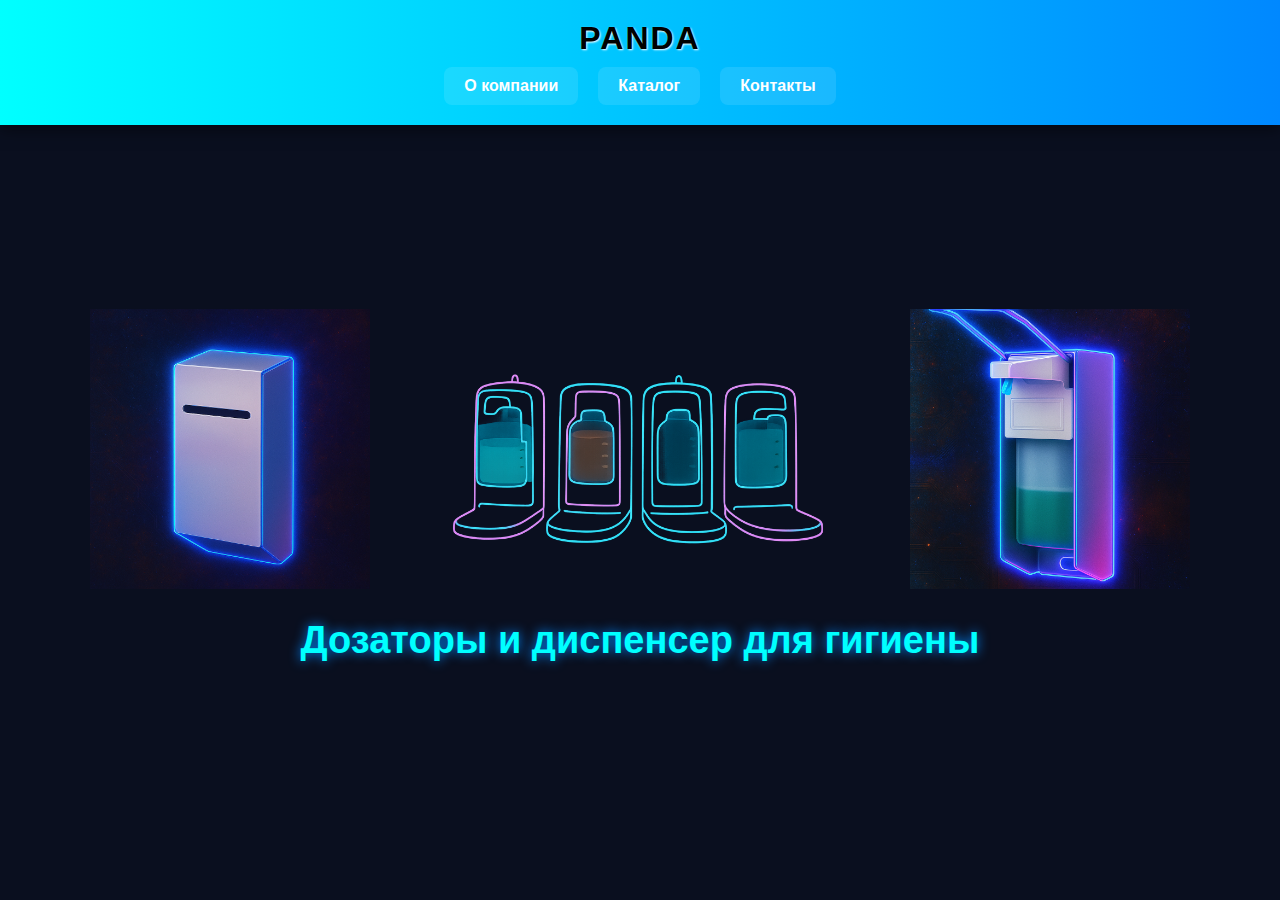
<file: index.html>
<!DOCTYPE html>
<html lang="ru">
<head>
  <meta name="viewport" content="width=device-width, initial-scale=1.0">
  <meta charset="UTF-8">
  <title>PANDA | Главная</title>
  <link rel="icon" href="icon.png" type="image/png">
  <style>
    body {
      margin: 0;
      font-family: Arial, sans-serif;
      background: #0a0f1f;
      color: #fff;
    }
    header {
      background: linear-gradient(90deg, #0ff, #08f);
      padding: 20px;
      text-align: center;
      box-shadow: 0 4px 15px rgba(0,0,0,0.5);
    }
    header h1 {
      margin: 0;
      font-size: 32px;
      color: #000;
      letter-spacing: 2px;
      text-transform: uppercase;
      text-shadow: 1px 1px 2px #fff;
    }
    nav {
      display: flex;
      justify-content: center;
      gap: 20px;
      margin-top: 10px;
    }
    nav a {
      color: #fff;
      text-decoration: none;
      font-weight: bold;
      padding: 10px 20px;
      border-radius: 8px;
      transition: all 0.3s ease;
      background: rgba(255, 255, 255, 0.1);
    }
    nav a:hover {
      background: #fff;
      color: #000;
      transform: scale(1.1);
      box-shadow: 0 0 10px #0ff;
    }
    .hero-section {
      display: flex;
      flex-direction: column;
      justify-content: center;
      align-items: center;
      height: 80vh;
      text-align: center;
    }
    .hero-images {
      display: flex;
      justify-content: center;
      align-items: center;
      gap: 60px;
      margin-bottom: 30px;
      flex-wrap: wrap;
    }
    .hero-images img {
      max-height: 280px; /* Увеличенные картинки */
      flex: 1 1 auto;
      transition: transform 0.3s ease;
    }
    .hero-images img:hover {
      transform: scale(1.15);
    }
    .hero-title {
      font-size: 38px;
      color: #0ff;
      font-weight: bold;
      text-shadow: 0 0 12px #08f;
    }
  </style>
</head>
<body>
  <header>
    <h1>PANDA</h1>
    <nav>
      <a href="about.html">О компании</a>
      <a href="catalog.html">Каталог</a>
      <a href="contacts.html">Контакты</a>
    </nav>
  </header>
  <section class="hero-section">
    <div class="hero-images">
      <img src="img/2.png" alt="Изображение 2">
      <img src="img/4.png" alt="Изображение 1">
      <img src="img/3.png" alt="Изображение 3">
    </div>
    <div class="hero-title">Дозаторы и диспенсер для гигиены</div>
  </section>
</body>
</html>
</file>
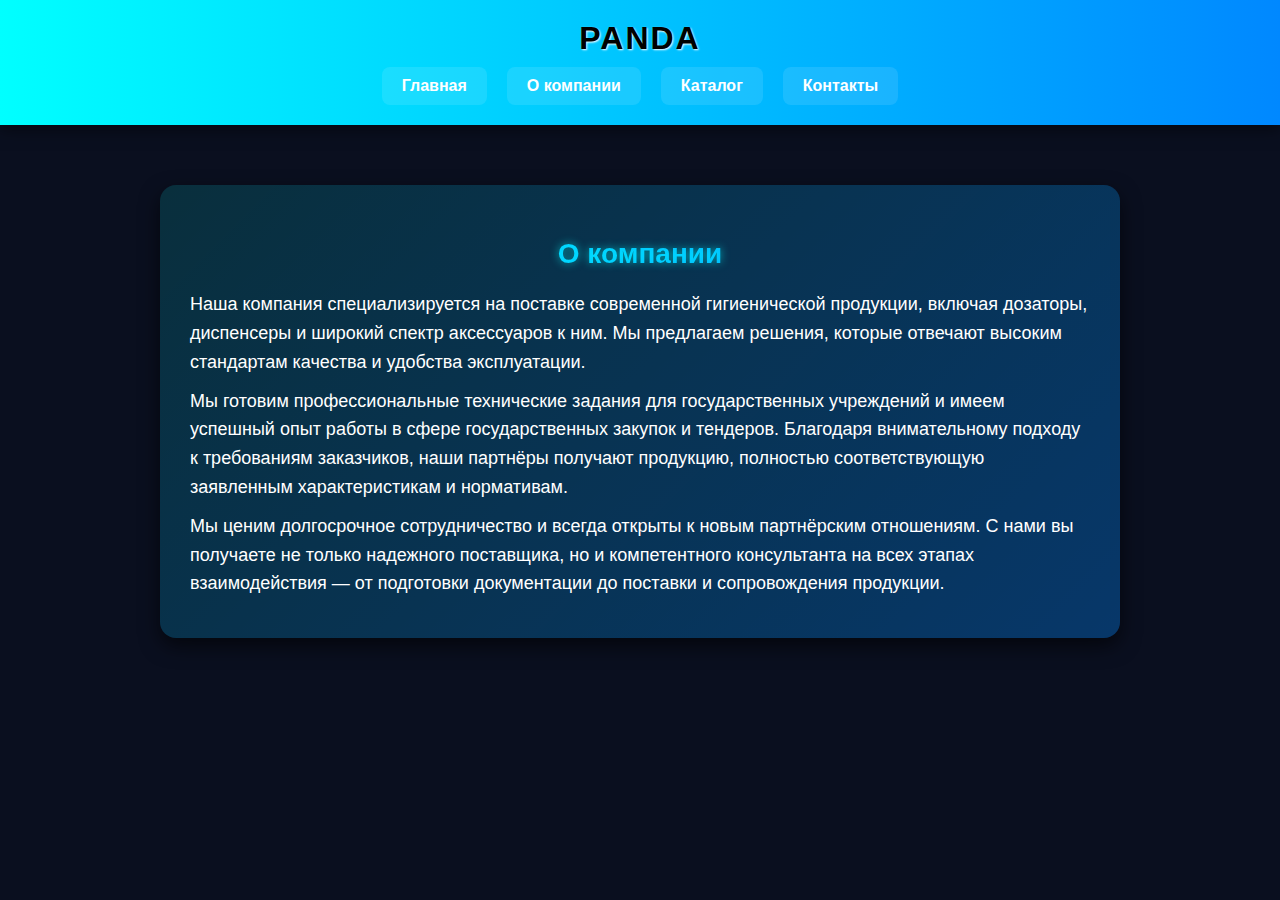
<file: about.html>
<!DOCTYPE html>
<html lang="ru">
<head>
  <meta charset="UTF-8">
  <title>PANDA | О компании</title>
  <link rel="icon" href="icon.png" type="image/png">
  <link rel="stylesheet" href="style.css">
  <style>
    .about {
      max-width: 900px;
      margin: 60px auto;
      background: linear-gradient(135deg, #0ff2, #08f5);
      padding: 30px;
      border-radius: 16px;
      box-shadow: 0 8px 20px rgba(0,0,0,0.6);
    }
    .about h2 {
      font-size: 28px;
      text-align: center;
      margin-bottom: 20px;
      background: linear-gradient(90deg, #0ff, #08f);
      -webkit-background-clip: text;
      -webkit-text-fill-color: transparent;
      text-shadow: 0 0 8px rgba(0, 255, 255, 0.6);
    }
    .about p {
      font-size: 18px;
      margin: 10px 0;
      line-height: 1.6;
    }
  </style>
</head>
<body>
  <header>
    <h1>PANDA</h1>
    <nav>
      <a href="index.html">Главная</a>
      <a href="about.html">О компании</a>
      <a href="catalog.html">Каталог</a>
      <a href="contacts.html">Контакты</a>
    </nav>
  </header>

  <section class="about">
    <h2>О компании</h2>
    <p>Наша компания специализируется на поставке современной гигиенической продукции, включая дозаторы, диспенсеры и широкий спектр аксессуаров к ним. Мы предлагаем решения, которые отвечают высоким стандартам качества и удобства эксплуатации.</p>
    <p>Мы готовим профессиональные технические задания для государственных учреждений и имеем успешный опыт работы в сфере государственных закупок и тендеров. Благодаря внимательному подходу к требованиям заказчиков, наши партнёры получают продукцию, полностью соответствующую заявленным характеристикам и нормативам.</p>
    <p>Мы ценим долгосрочное сотрудничество и всегда открыты к новым партнёрским отношениям. С нами вы получаете не только надежного поставщика, но и компетентного консультанта на всех этапах взаимодействия — от подготовки документации до поставки и сопровождения продукции.</p>
  </section>
</body>
</html>
</file>
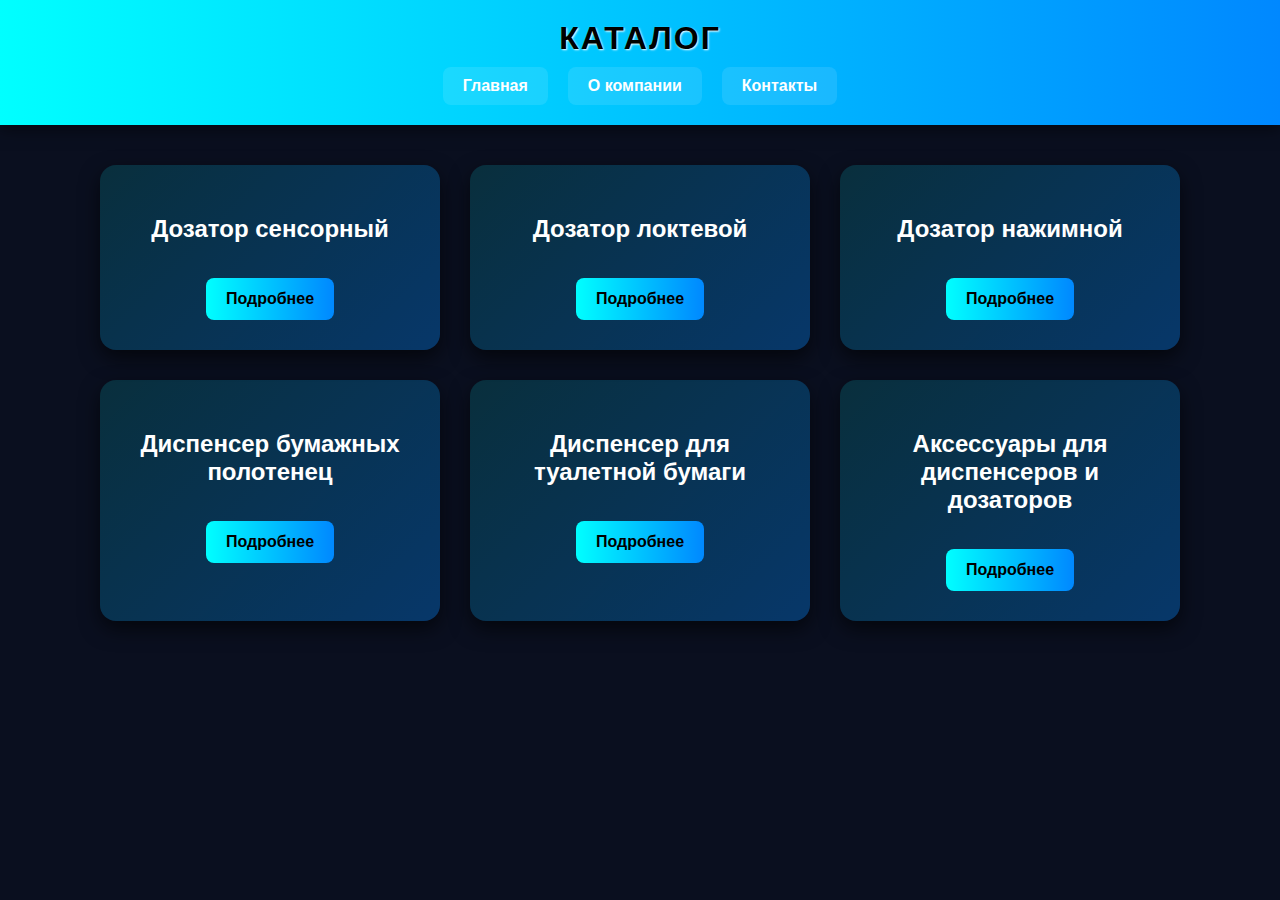
<file: catalog.html>
<!DOCTYPE html>
<html lang="ru">
<head>
  <meta charset="UTF-8">
  <title>PANDA | Каталог</title>
  <link rel="icon" href="icon.png" type="image/png">
  <style>
    body {
      margin: 0;
      font-family: Arial, sans-serif;
      background: #0a0f1f;
      color: #fff;
    }
    header {
      background: linear-gradient(90deg, #0ff, #08f);
      padding: 20px;
      text-align: center;
      box-shadow: 0 4px 15px rgba(0,0,0,0.5);
    }
    header h1 {
      margin: 0;
      font-size: 32px;
      color: #000;
      letter-spacing: 2px;
      text-transform: uppercase;
      text-shadow: 1px 1px 2px #fff;
    }
    nav {
      display: flex;
      justify-content: center;
      gap: 20px;
      margin-top: 10px;
    }
    nav a {
      color: #fff;
      text-decoration: none;
      font-weight: bold;
      padding: 10px 20px;
      border-radius: 8px;
      transition: all 0.3s ease;
      background: rgba(255, 255, 255, 0.1);
    }
    nav a:hover {
      background: #fff;
      color: #000;
      transform: scale(1.1);
      box-shadow: 0 0 10px #0ff;
    }
    .catalog {
      display: flex;
      justify-content: center;
      flex-wrap: wrap;
      gap: 30px;
      padding: 40px;
    }
    .card {
      background: linear-gradient(135deg, #0ff2, #08f5);
      padding: 30px;
      border-radius: 16px;
      width: 280px;
      text-align: center;
      box-shadow: 0 8px 20px rgba(0,0,0,0.6);
      transition: transform 0.3s ease, box-shadow 0.3s ease;
    }
    .card:hover {
      transform: scale(1.08);
      box-shadow: 0 12px 25px rgba(0,0,0,0.8);
    }
    .card h3 {
      color: #0ff;
      font-size: 22px;
      margin-bottom: 20px;
    }
    .card a {
      display: inline-block;
      margin-top: 15px;
      padding: 12px 20px;
      background: linear-gradient(90deg,#0ff,#08f);
      color: #000;
      border-radius: 8px;
      text-decoration: none;
      font-weight: bold;
      transition: all 0.3s ease;
    }
    .card a:hover {
      background: linear-gradient(90deg,#08f,#0ff);
      box-shadow: 0 0 10px #0ff;
    }
  </style>
</head>
<body>
  <header>
    <h1>Каталог</h1>
    <nav>
      <a href="index.html">Главная</a>
      <a href="about.html">О компании</a>
      <a href="contacts.html">Контакты</a>
    </nav>
  </header>
  <section class="catalog">
    <div class="card">
      <h2>Дозатор сенсорный</h2>
      <a href="product1.html">Подробнее</a>
    </div>
    <div class="card">
      <h2>Дозатор локтевой</h2>
      <a href="product2.html">Подробнее</a>
    </div>
    <div class="card">
      <h2>Дозатор нажимной</h2>
      <a href="product6.html">Подробнее</a>
    </div>
    <div class="card">
      <h2>Диспенсер бумажных полотенец</h2>
      <a href="product3.html">Подробнее</a>
    </div>
  
    <div class="card">
  <h2>Диспенсер для туалетной бумаги</h2>
  <a href="product4.html">Подробнее</a>
</div>
    <div class="card">
  <h2>Аксессуары для диспенсеров и дозаторов</h2>
  <a href="product5.html">Подробнее</a>
</div>

</section>
</body>
</html>
</file>
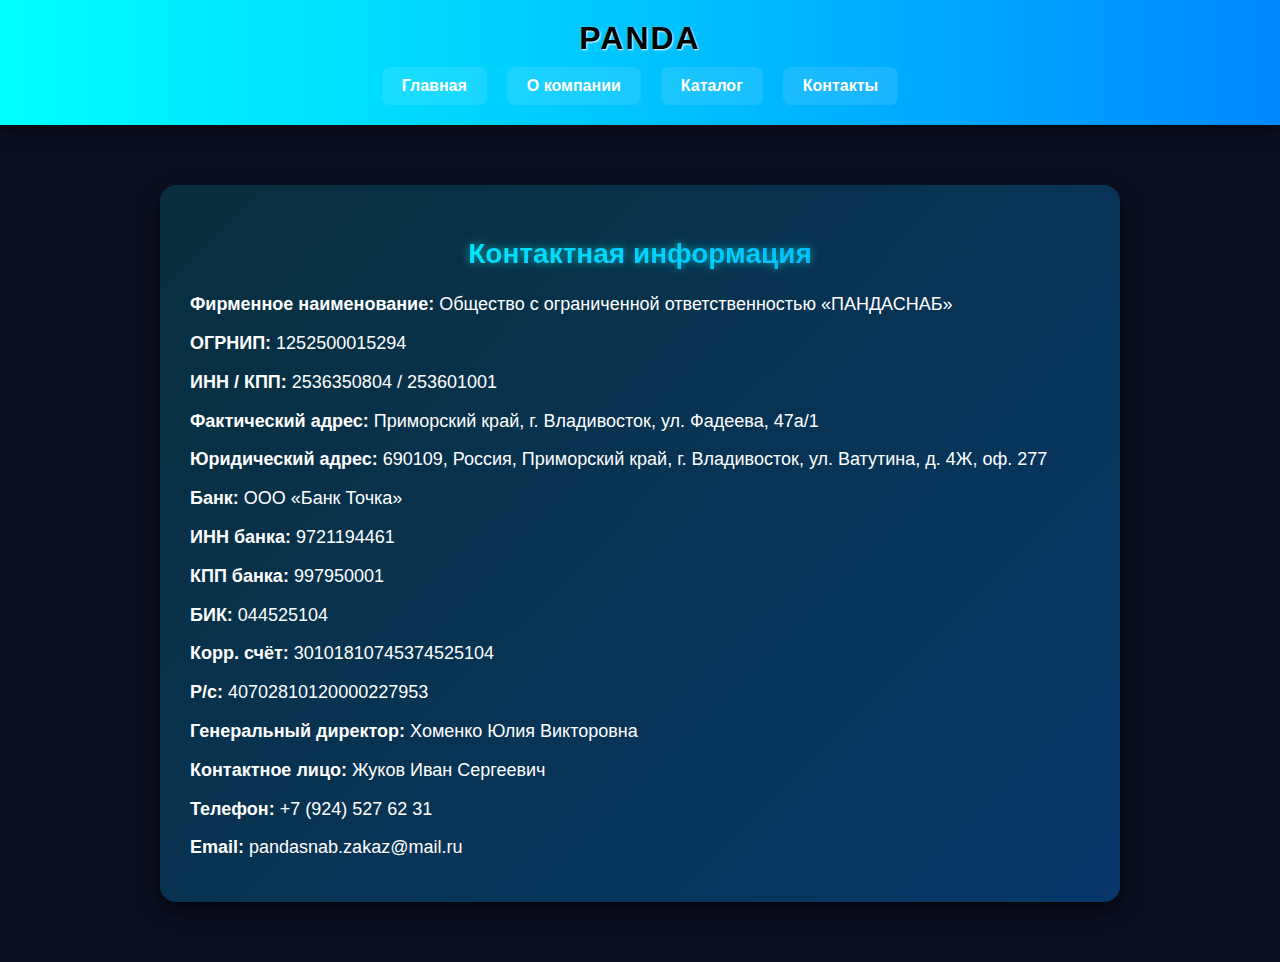
<file: contacts.html>
<!DOCTYPE html>
<html lang="ru">
<head>
  <meta charset="UTF-8">
  <title>PANDA | Контакты</title>
  <link rel="icon" href="icon.png" type="image/png">
  <link rel="stylesheet" href="style.css">
  <style>
    .contacts {
      max-width: 900px;
      margin: 60px auto;
      background: linear-gradient(135deg, #0ff2, #08f5);
      padding: 30px;
      border-radius: 16px;
      box-shadow: 0 8px 20px rgba(0,0,0,0.6);
    }
    .contacts h2 {
      font-size: 28px;
      text-align: center;
      margin-bottom: 20px;
      background: linear-gradient(90deg, #0ff, #08f);
      -webkit-background-clip: text;
      -webkit-text-fill-color: transparent;
      text-shadow: 0 0 8px rgba(0, 255, 255, 0.6);
    }
    .contacts p {
      font-size: 18px;
      margin: 10px 0;
      line-height: 1.6;
    }
  </style>
</head>
<body>
  <header>
    <h1>PANDA</h1>
    <nav>
      <a href="index.html">Главная</a>
      <a href="about.html">О компании</a>
      <a href="catalog.html">Каталог</a>
      <a href="contacts.html">Контакты</a>
    </nav>
  </header>

  <section class="contacts">
    <h2>Контактная информация</h2>
    <p><b>Фирменное наименование:</b> Общество с ограниченной ответственностью «ПАНДАСНАБ»</p>
    <p><b>ОГРНИП:</b> 1252500015294</p>
    <p><b>ИНН / КПП:</b> 2536350804 / 253601001</p>
    <p><b>Фактический адрес:</b> Приморский край, г. Владивосток, ул. Фадеева, 47а/1</p>
    <p><b>Юридический адрес:</b> 690109, Россия, Приморский край, г. Владивосток, ул. Ватутина, д. 4Ж, оф. 277</p>
    <p><b>Банк:</b> ООО «Банк Точка»</p>
    <p><b>ИНН банка:</b> 9721194461</p>
    <p><b>КПП банка:</b> 997950001</p>
    <p><b>БИК:</b> 044525104</p>
    <p><b>Корр. счёт:</b> 30101810745374525104</p>
    <p><b>Р/с:</b> 40702810120000227953</p>
    <p><b>Генеральный директор:</b> Хоменко Юлия Викторовна</p>
    <p><b>Контактное лицо:</b> Жуков Иван Сергеевич</p>
    <p><b>Телефон:</b> +7 (924) 527 62 31</p>
    <p><b>Email:</b> pandasnab.zakaz@mail.ru</p>
  </section>
</body>
</html>
</file>
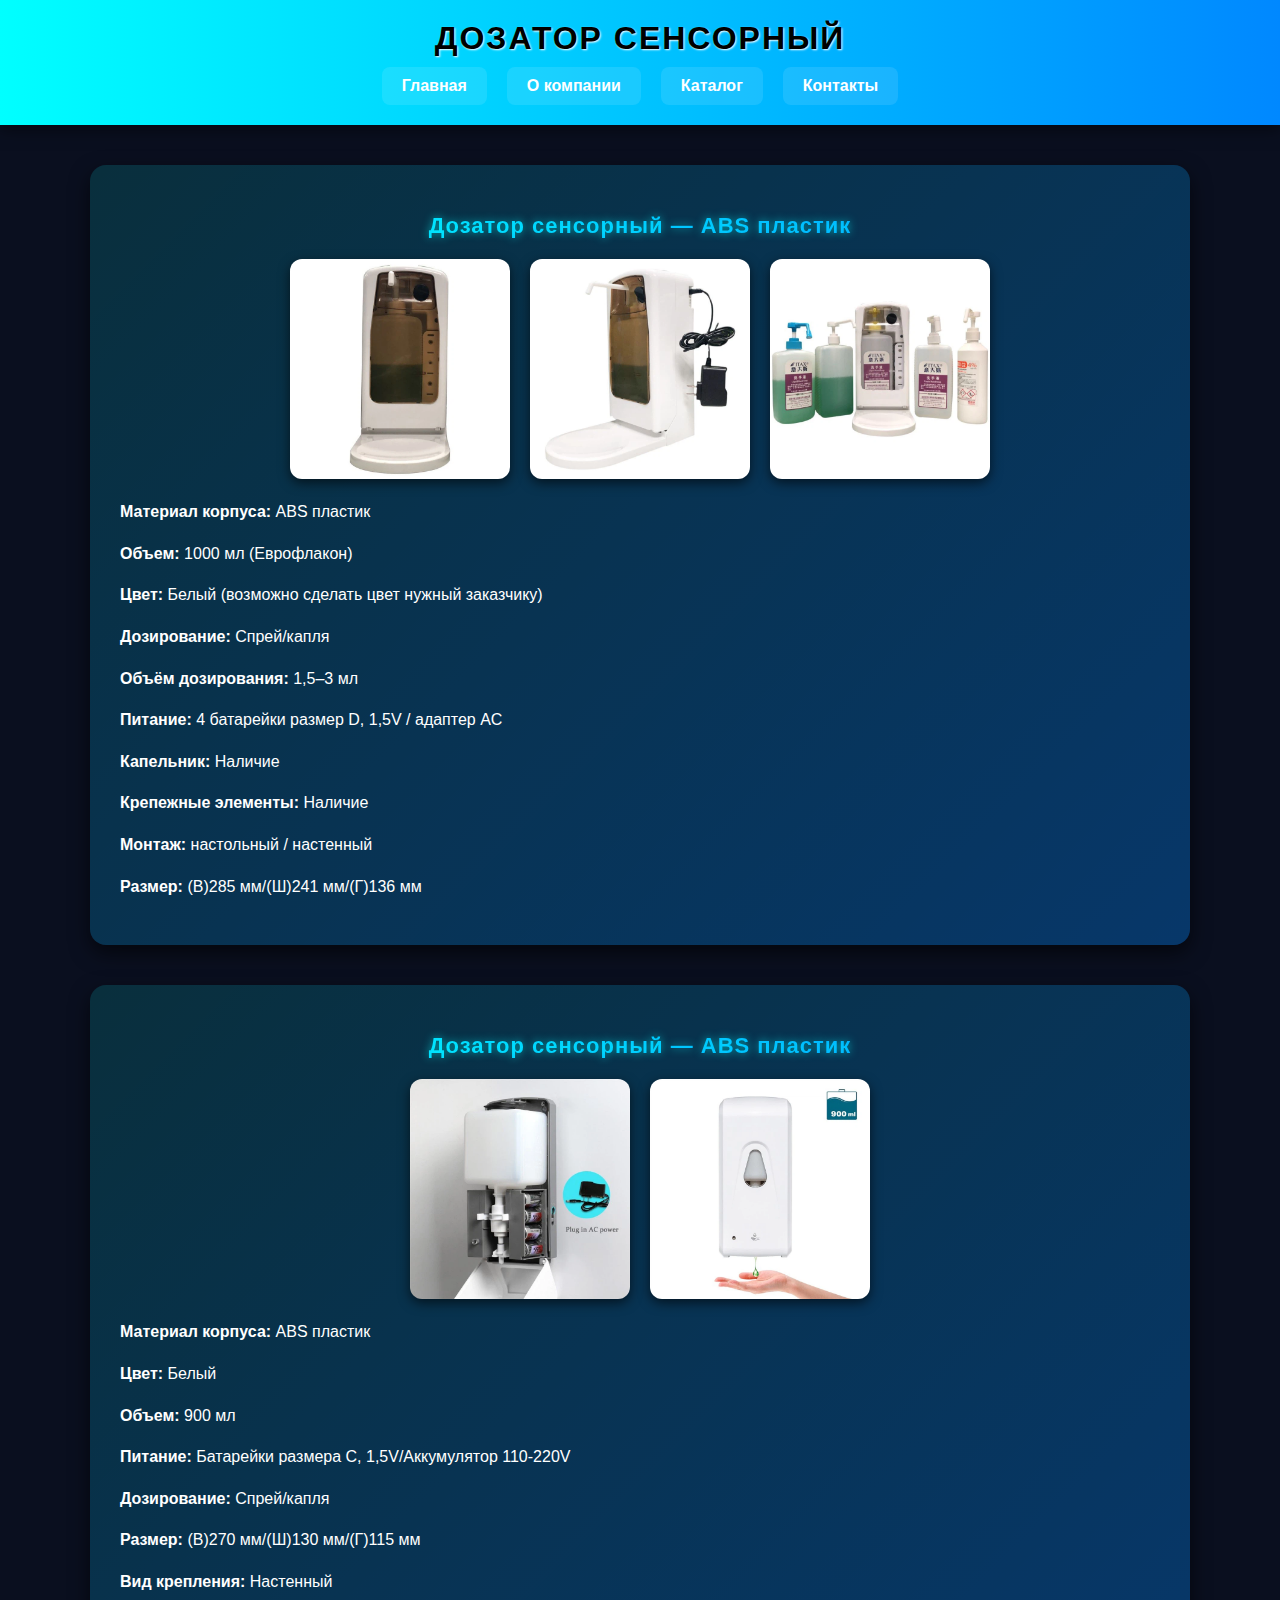
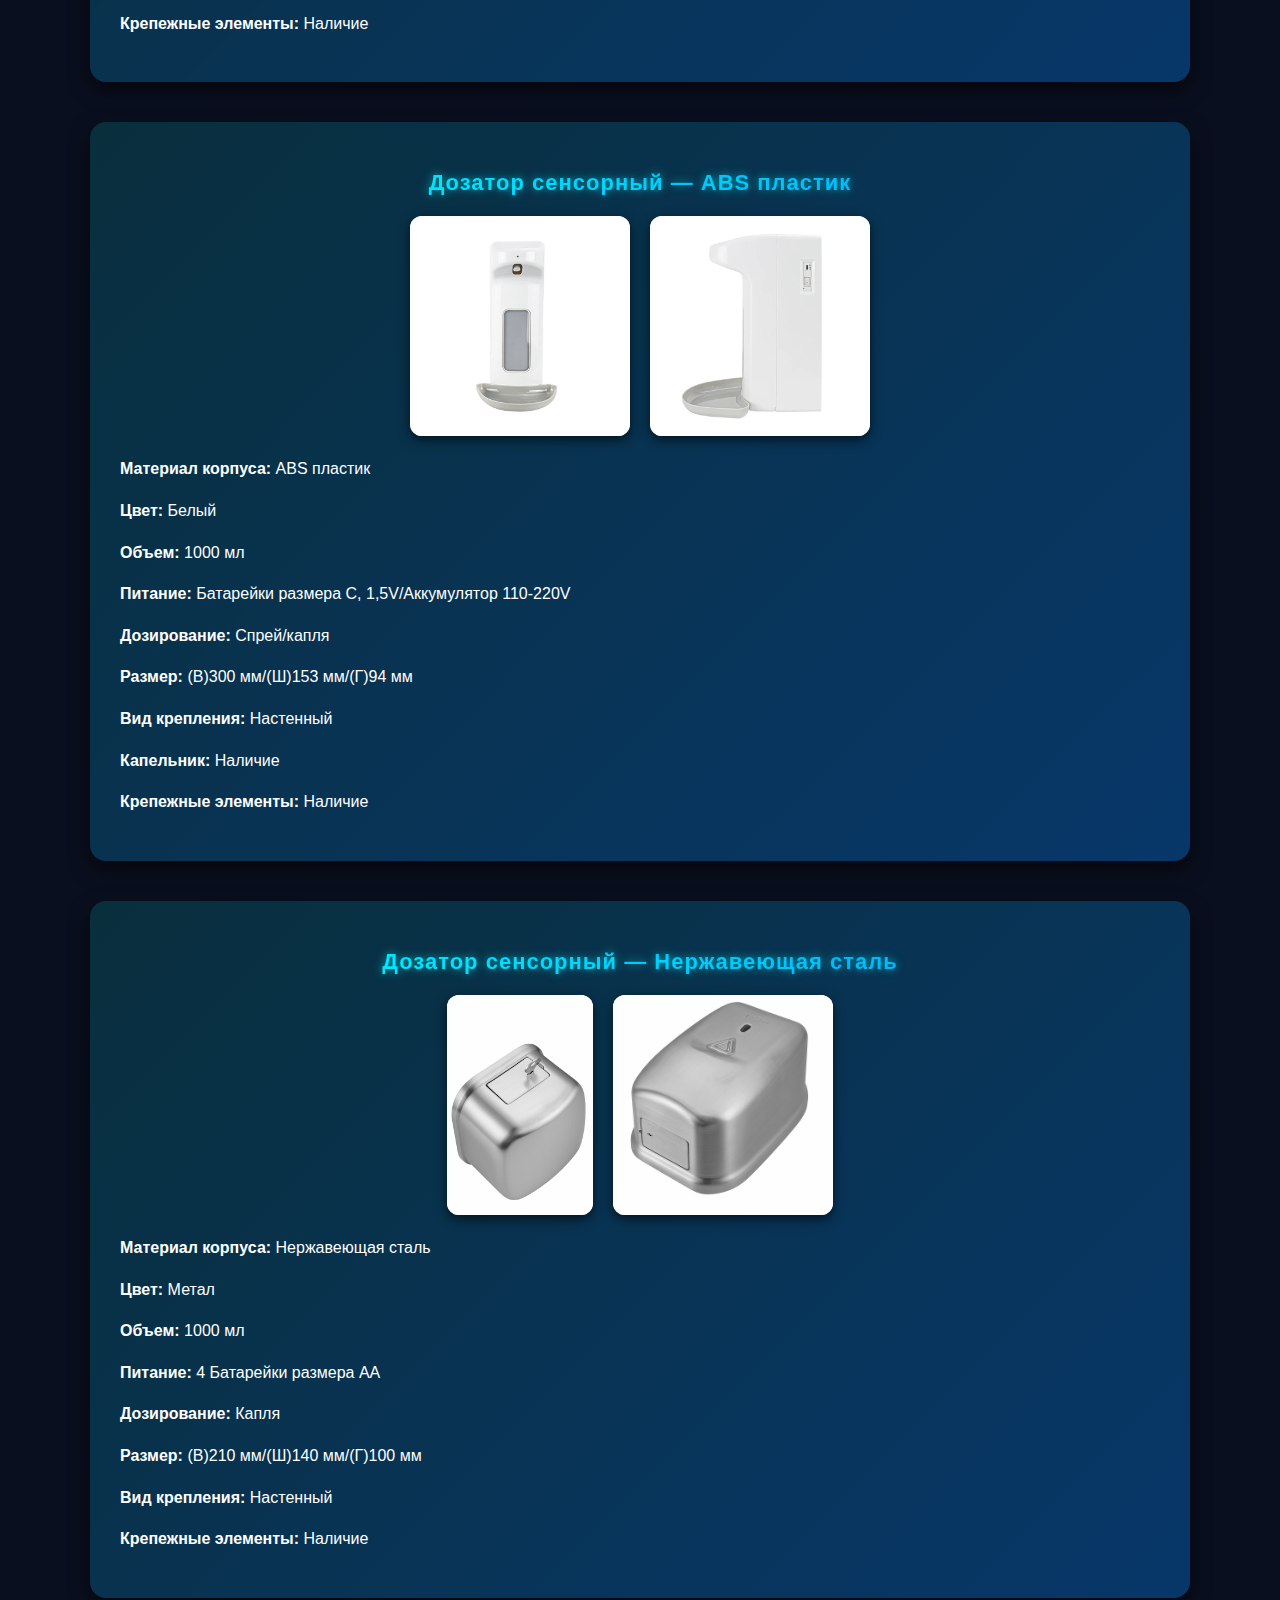
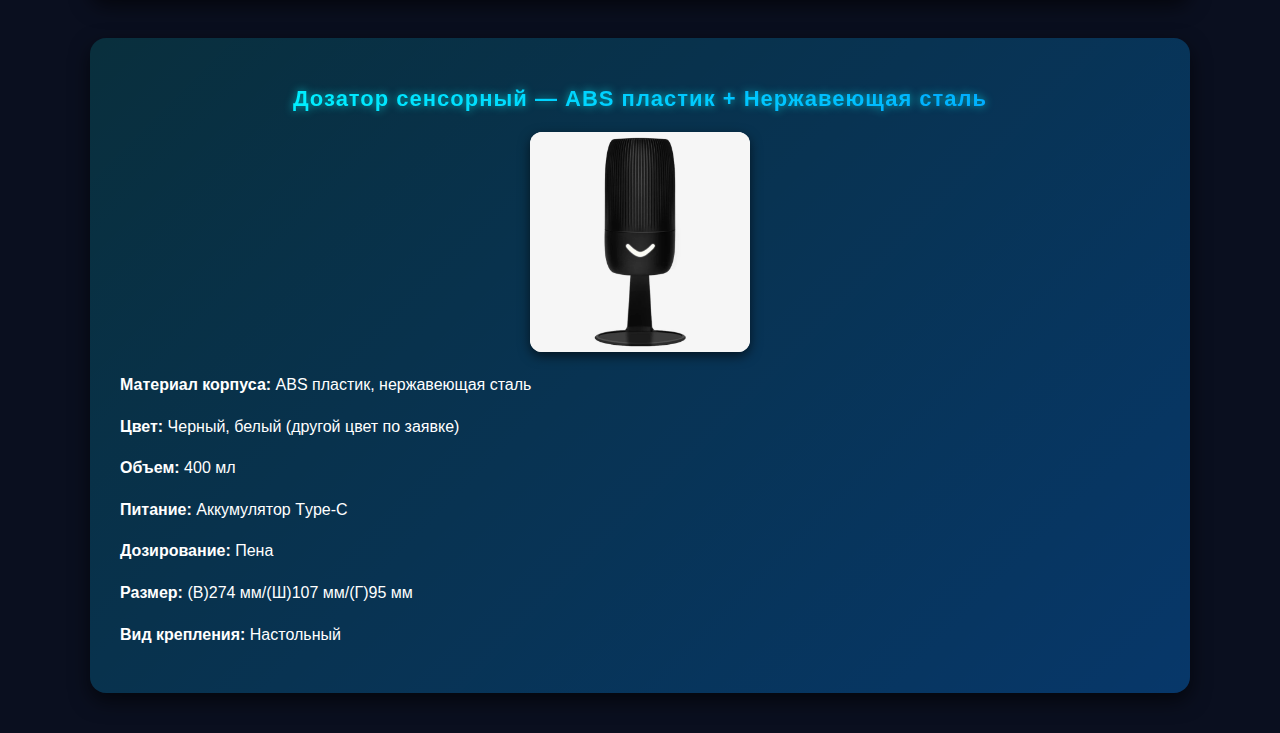
<file: product1.html>
<!DOCTYPE html>
<html lang="ru">
<head>
  <meta charset="UTF-8">
  <title>PANDA | Дозатор сенсорный</title>
  <link rel="icon" href="icon.png" type="image/png">
  <style>
    body { margin: 0; font-family: Arial, sans-serif; background: #0a0f1f; color: #fff; }
    header { background: linear-gradient(90deg, #0ff, #08f); padding: 20px; text-align: center; box-shadow: 0 4px 15px rgba(0,0,0,0.5); }
    header h1 { margin: 0; font-size: 32px; color: #000; letter-spacing: 2px; text-transform: uppercase; text-shadow: 1px 1px 2px #fff; }
    nav { display: flex; justify-content: center; gap: 20px; margin-top: 10px; }
    nav a { color: #fff; text-decoration: none; font-weight: bold; padding: 10px 20px; border-radius: 8px; transition: all 0.3s ease; background: rgba(255, 255, 255, 0.1); }
    nav a:hover { background: #fff; color: #000; transform: scale(1.1); box-shadow: 0 0 10px #0ff; }

    .products { display: flex; flex-direction: column; gap: 40px; padding: 40px; max-width: 1100px; margin: auto; }
    .card { background: linear-gradient(135deg, #0ff2, #08f5); border-radius: 16px; padding: 30px; box-shadow: 0 8px 20px rgba(0,0,0,0.6); }
    .card h2 {
      font-size: 22px; margin-bottom: 20px; text-align: center;
      background: linear-gradient(90deg, #0ff, #08f);
      -webkit-background-clip: text; -webkit-text-fill-color: transparent;
      text-shadow: 0 0 8px rgba(0, 255, 255, 0.6); letter-spacing: 1px;
    }
    .images { display: flex; gap: 20px; justify-content: center; flex-wrap: wrap; margin-bottom: 20px; }
    .images img { max-height: 220px; border-radius: 12px; box-shadow: 0 4px 12px rgba(0,0,0,0.6); transition: transform 0.25s ease; cursor: zoom-in; background:#fff; }
    .images img:hover { transform: translateY(-3px) scale(1.03); }
    .description { text-align: left; line-height: 1.6; font-size: 16px; }

    /* Лайтбокс */
    .lightbox { position: fixed; inset: 0; background: rgba(0,0,0,0.85);
      display: none; align-items: center; justify-content: center; z-index: 9999; }
    .lightbox img { max-width: 90vw; max-height: 90vh; border-radius: 14px; box-shadow: 0 10px 30px rgba(0,0,0,0.8); cursor: zoom-out; }
    .lightbox.open { display: flex; }
  </style>
</head>
<body>
  <header>
    <h1>Дозатор сенсорный</h1>
    <nav>
      <a href="index.html">Главная</a>
      <a href="about.html">О компании</a>
      <a href="catalog.html">Каталог</a>
      <a href="contacts.html">Контакты</a>
    </nav>
  </header>

  <section class="products">
    <!-- Первая позиция (старая) -->
    <div class="card">
      <h2>Дозатор сенсорный — ABS пластик</h2>
      <div class="images">
        <img src="img/sens1.png" alt="Сенсорный дозатор 1">
        <img src="img/sens2.png" alt="Сенсорный дозатор 2">
        <img src="img/sens3.png" alt="Сенсорный дозатор 3">
      </div>
      <div class="description">
        <p><b>Материал корпуса:</b> ABS пластик</p>
        <p><b>Объем:</b> 1000 мл (Еврофлакон)</p>
        <p><b>Цвет:</b> Белый (возможно сделать цвет нужный заказчику)</p>
        <p><b>Дозирование:</b> Спрей/капля</p>
        <p><b>Объём дозирования:</b> 1,5–3 мл</p>
        <p><b>Питание:</b> 4 батарейки размер D, 1,5V / адаптер AC</p>
        <p><b>Капельник:</b> Наличие</p>
        <p><b>Крепежные элементы:</b> Наличие</p>
        <p><b>Монтаж:</b> настольный / настенный</p>
        <p><b>Размер:</b> (В)285 мм/(Ш)241 мм/(Г)136 мм</p>
      </div>
    </div>

    <!-- Новая позиция 1 -->
    <div class="card">
      <h2>Дозатор сенсорный — ABS пластик</h2>
      <div class="images">
        <img src="img/sens4.png" alt="Сенсорный дозатор 4">
        <img src="img/sens5.png" alt="Сенсорный дозатор 5">
      </div>
      <div class="description">
        <p><b>Материал корпуса:</b> ABS пластик</p>
        <p><b>Цвет:</b> Белый</p>
        <p><b>Объем:</b> 900 мл</p>
        <p><b>Питание:</b> Батарейки размера С, 1,5V/Аккумулятор 110-220V</p>
        <p><b>Дозирование:</b> Спрей/капля</p>
        <p><b>Размер:</b> (В)270 мм/(Ш)130 мм/(Г)115 мм</p>
        <p><b>Вид крепления:</b> Настенный</p>
        <p><b>Крепежные элементы:</b> Наличие</p>
      </div>
    </div>

    <!-- Новая позиция 2 -->
    <div class="card">
      <h2>Дозатор сенсорный — ABS пластик</h2>
      <div class="images">
        <img src="img/sens6.png" alt="Сенсорный дозатор 6">
        <img src="img/sens7.png" alt="Сенсорный дозатор 7">
      </div>
      <div class="description">
        <p><b>Материал корпуса:</b> ABS пластик</p>
        <p><b>Цвет:</b> Белый</p>
        <p><b>Объем:</b> 1000 мл</p>
        <p><b>Питание:</b> Батарейки размера С, 1,5V/Аккумулятор 110-220V</p>
        <p><b>Дозирование:</b> Спрей/капля</p>
        <p><b>Размер:</b> (В)300 мм/(Ш)153 мм/(Г)94 мм</p>
        <p><b>Вид крепления:</b> Настенный</p>
        <p><b>Капельник:</b> Наличие</p>
        <p><b>Крепежные элементы:</b> Наличие</p>
      </div>
    </div>

    <!-- Новая позиция 3 -->
    <div class="card">
      <h2>Дозатор сенсорный — Нержавеющая сталь</h2>
      <div class="images">
        <img src="img/sens8.png" alt="Сенсорный дозатор 8">
        <img src="img/sens9.png" alt="Сенсорный дозатор 9">
      </div>
      <div class="description">
        <p><b>Материал корпуса:</b> Нержавеющая сталь</p>
        <p><b>Цвет:</b> Метал</p>
        <p><b>Объем:</b> 1000 мл</p>
        <p><b>Питание:</b> 4 Батарейки размера АА</p>
        <p><b>Дозирование:</b> Капля</p>
        <p><b>Размер:</b> (В)210 мм/(Ш)140 мм/(Г)100 мм</p>
        <p><b>Вид крепления:</b> Настенный</p>
        <p><b>Крепежные элементы:</b> Наличие</p>
      </div>
    </div>

    <!-- Новая позиция 4 -->
    <div class="card">
      <h2>Дозатор сенсорный — ABS пластик + Нержавеющая сталь</h2>
      <div class="images">
        <img src="img/sens10.png" alt="Сенсорный дозатор 10">
      </div>
      <div class="description">
        <p><b>Материал корпуса:</b> ABS пластик, нержавеющая сталь</p>
        <p><b>Цвет:</b> Черный, белый (другой цвет по заявке)</p>
        <p><b>Объем:</b> 400 мл</p>
        <p><b>Питание:</b> Аккумулятор Тype-C</p>
        <p><b>Дозирование:</b> Пена</p>
        <p><b>Размер:</b> (В)274 мм/(Ш)107 мм/(Г)95 мм</p>
        <p><b>Вид крепления:</b> Настольный</p>
      </div>
    </div>
  </section>

  <!-- Лайтбокс -->
  <div class="lightbox" id="lightbox">
    <img id="lightbox-img" alt="Просмотр изображения">
  </div>

  <script>
    // Открытие изображения в лайтбоксе
    const lb = document.getElementById('lightbox');
    const lbImg = document.getElementById('lightbox-img');

    document.addEventListener('click', (e) => {
      const target = e.target;
      if (target.tagName === 'IMG' && target.closest('.images')) {
        lbImg.src = target.src;
        lb.classList.add('open');
      }
      if (target === lb || target === lbImg) {
        lb.classList.remove('open');
        lbImg.src = '';
      }
    });

    // Закрытие по ESC
    document.addEventListener('keydown', (e) => {
      if (e.key === 'Escape') {
        lb.classList.remove('open');
        lbImg.src = '';
      }
    });
  </script>
</body>
</html>
</file>
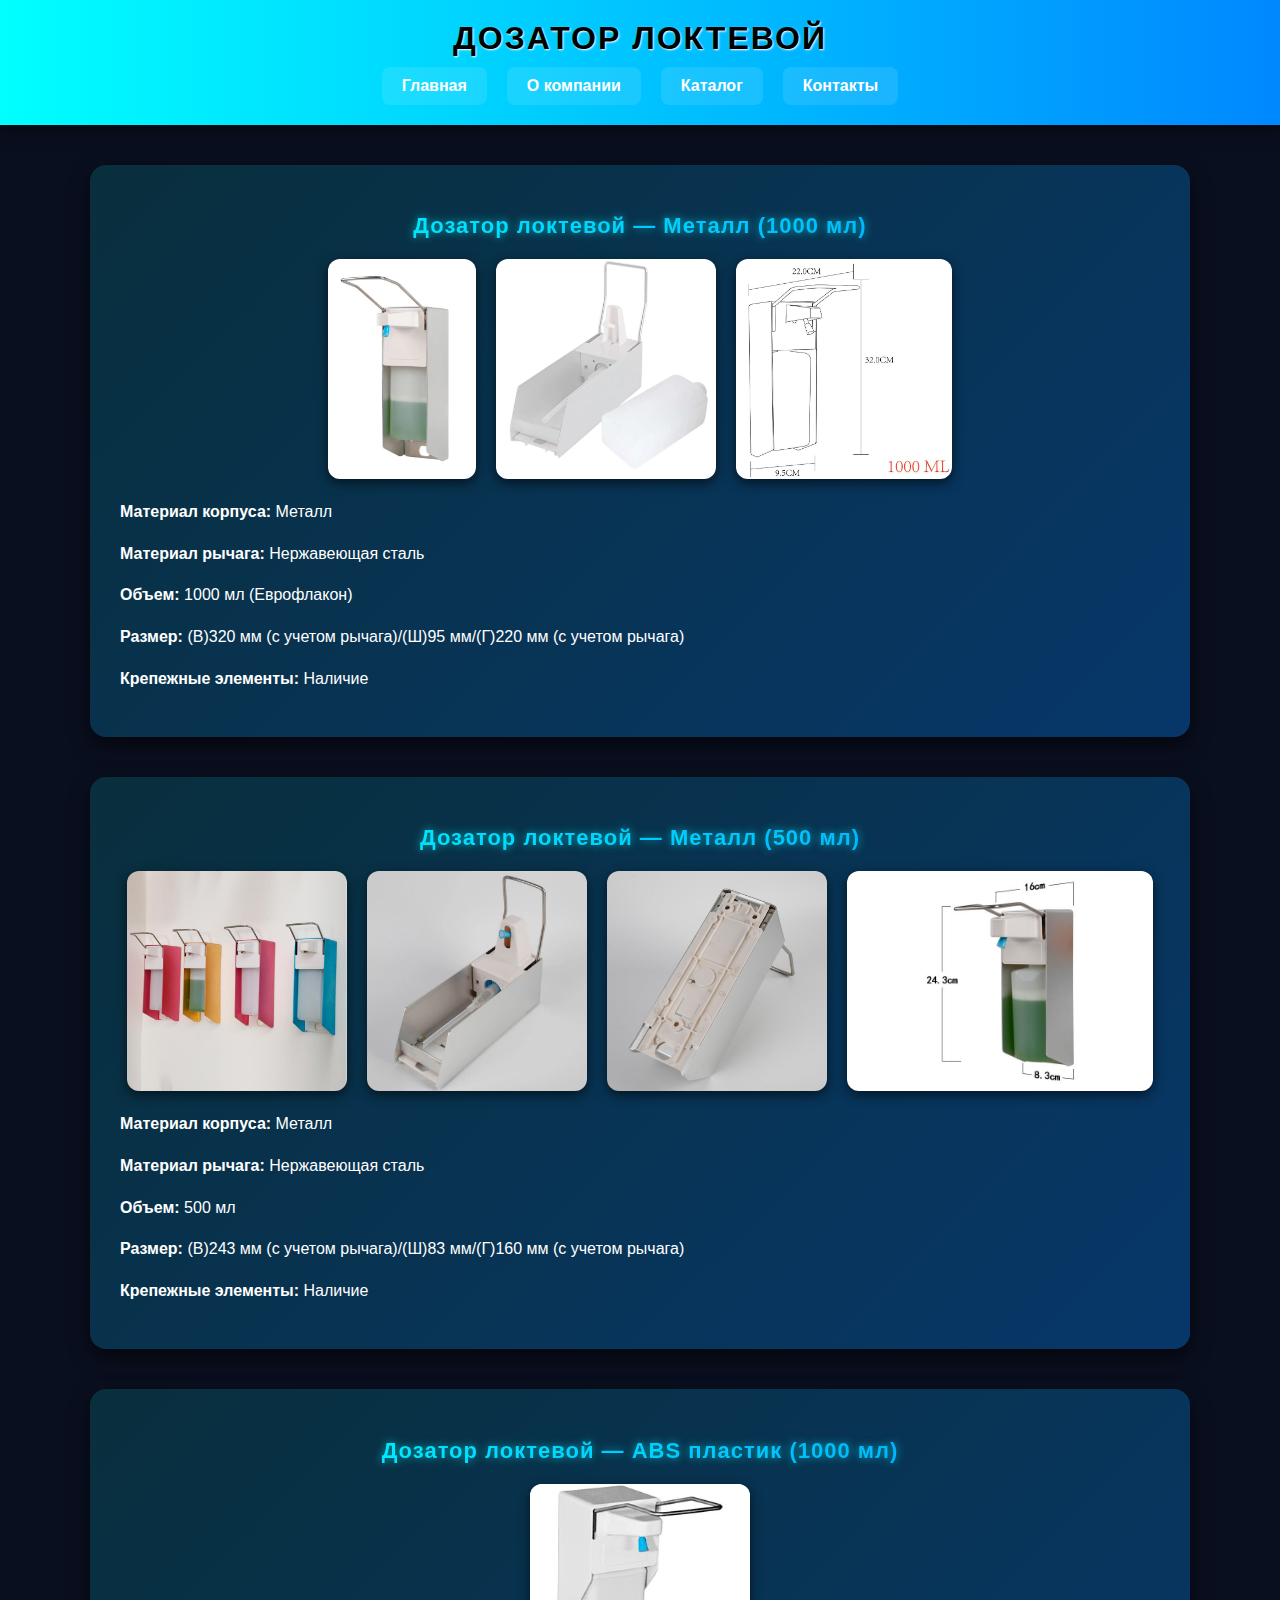
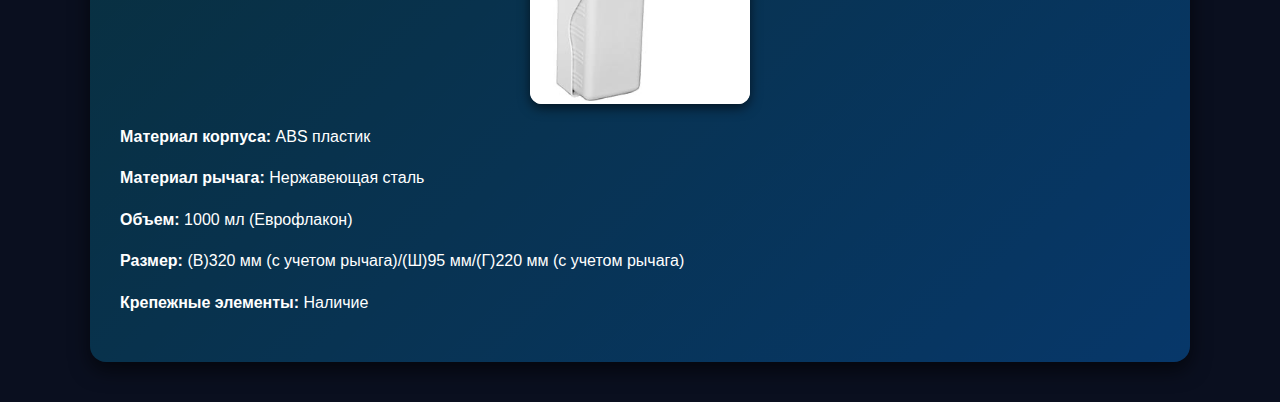
<file: product2.html>
<!DOCTYPE html>
<html lang="ru">
<head>
  <meta charset="UTF-8">
  <title>PANDA | Дозатор локтевой</title>
  <link rel="icon" href="icon.png" type="image/png">
  <style>
    body { margin: 0; font-family: Arial, sans-serif; background: #0a0f1f; color: #fff; }
    header { background: linear-gradient(90deg, #0ff, #08f); padding: 20px; text-align: center; box-shadow: 0 4px 15px rgba(0,0,0,0.5); }
    header h1 { margin: 0; font-size: 32px; color: #000; letter-spacing: 2px; text-transform: uppercase; text-shadow: 1px 1px 2px #fff; }
    nav { display: flex; justify-content: center; gap: 20px; margin-top: 10px; }
    nav a { color: #fff; text-decoration: none; font-weight: bold; padding: 10px 20px; border-radius: 8px; transition: all 0.3s ease; background: rgba(255, 255, 255, 0.1); }
    nav a:hover { background: #fff; color: #000; transform: scale(1.1); box-shadow: 0 0 10px #0ff; }

    .products { display: flex; flex-direction: column; gap: 40px; padding: 40px; max-width: 1100px; margin: auto; }
    .card { background: linear-gradient(135deg, #0ff2, #08f5); border-radius: 16px; padding: 30px; box-shadow: 0 8px 20px rgba(0,0,0,0.6); }
    .card h2 {
      font-size: 22px; margin-bottom: 20px; text-align: center;
      background: linear-gradient(90deg, #0ff, #08f);
      -webkit-background-clip: text; -webkit-text-fill-color: transparent;
      text-shadow: 0 0 8px rgba(0, 255, 255, 0.6); letter-spacing: 1px;
    }
    .images { display: flex; gap: 20px; justify-content: center; flex-wrap: wrap; margin-bottom: 20px; }
    .images img { max-height: 220px; border-radius: 12px; box-shadow: 0 4px 12px rgba(0,0,0,0.6); transition: transform 0.25s ease; cursor: zoom-in; background:#fff; }
    .images img:hover { transform: translateY(-3px) scale(1.03); }
    .description { text-align: left; line-height: 1.6; font-size: 16px; }

    /* Лайтбокс */
    .lightbox { position: fixed; inset: 0; background: rgba(0,0,0,0.85);
      display: none; align-items: center; justify-content: center; z-index: 9999; }
    .lightbox img { max-width: 90vw; max-height: 90vh; border-radius: 14px; box-shadow: 0 10px 30px rgba(0,0,0,0.8); cursor: zoom-out; }
    .lightbox.open { display: flex; }
  </style>
</head>
<body>
  <header>
    <h1>Дозатор локтевой</h1>
    <nav>
      <a href="index.html">Главная</a>
      <a href="about.html">О компании</a>
      <a href="catalog.html">Каталог</a>
      <a href="contacts.html">Контакты</a>
    </nav>
  </header>

  <section class="products">

    <div class="card">
      <h2>Дозатор локтевой — Металл (1000 мл)</h2>
      <div class="images">
        <img src="img/lok1.png" alt="Дозатор локтевой металл 1">
        <img src="img/lok2.png" alt="Дозатор локтевой металл 2">
        <img src="img/lok3.png" alt="Дозатор локтевой металл 3">
      </div>
      <div class="description">
        <p><b>Материал корпуса:</b> Металл</p>
        <p><b>Материал рычага:</b> Нержавеющая сталь</p>
        <p><b>Объем:</b> 1000 мл (Еврофлакон)</p>
        <p><b>Размер:</b> (В)320 мм (с учетом рычага)/(Ш)95 мм/(Г)220 мм (с учетом рычага)</p>
        <p><b>Крепежные элементы:</b> Наличие</p>
      </div>
    </div>

    <div class="card">
      <h2>Дозатор локтевой — Металл (500 мл)</h2>
      <div class="images">
        <img src="img/lok4.png" alt="Дозатор локтевой металл 4">
        <img src="img/lok5.png" alt="Дозатор локтевой металл 5">
        <img src="img/lok6.png" alt="Дозатор локтевой металл 6">
        <img src="img/lok7.png" alt="Дозатор локтевой металл 7">
      </div>
      <div class="description">
        <p><b>Материал корпуса:</b> Металл</p>
        <p><b>Материал рычага:</b> Нержавеющая сталь</p>
        <p><b>Объем:</b> 500 мл</p>
        <p><b>Размер:</b> (В)243 мм (с учетом рычага)/(Ш)83 мм/(Г)160 мм (с учетом рычага)</p>
        <p><b>Крепежные элементы:</b> Наличие</p>
      </div>
    </div>

    <div class="card">
      <h2>Дозатор локтевой — ABS пластик (1000 мл)</h2>
      <div class="images">
        <img src="img/lokp.png" alt="Дозатор локтевой ABS">
      </div>
      <div class="description">
        <p><b>Материал корпуса:</b> ABS пластик</p>
        <p><b>Материал рычага:</b> Нержавеющая сталь</p>
        <p><b>Объем:</b> 1000 мл (Еврофлакон)</p>
        <p><b>Размер:</b> (В)320 мм (с учетом рычага)/(Ш)95 мм/(Г)220 мм (с учетом рычага)</p>
        <p><b>Крепежные элементы:</b> Наличие</p>
      </div>
    </div>

  </section>

  <!-- Лайтбокс (модальное окно) -->
  <div class="lightbox" id="lightbox">
    <img id="lightbox-img" alt="Просмотр изображения">
  </div>

  <script>
    // Открытие изображения в лайтбоксе
    const lb = document.getElementById('lightbox');
    const lbImg = document.getElementById('lightbox-img');

    document.addEventListener('click', (e) => {
      const target = e.target;
      if (target.tagName === 'IMG' && target.closest('.images')) {
        lbImg.src = target.src;
        lb.classList.add('open');
      }
      if (target === lb || target === lbImg) {
        // Закрытие по клику на фон или на картинку
        lb.classList.remove('open');
        lbImg.src = '';
      }
    });

    // Закрытие по ESC
    document.addEventListener('keydown', (e) => {
      if (e.key === 'Escape') {
        lb.classList.remove('open');
        lbImg.src = '';
      }
    });
  </script>
</body>
</html>
</file>
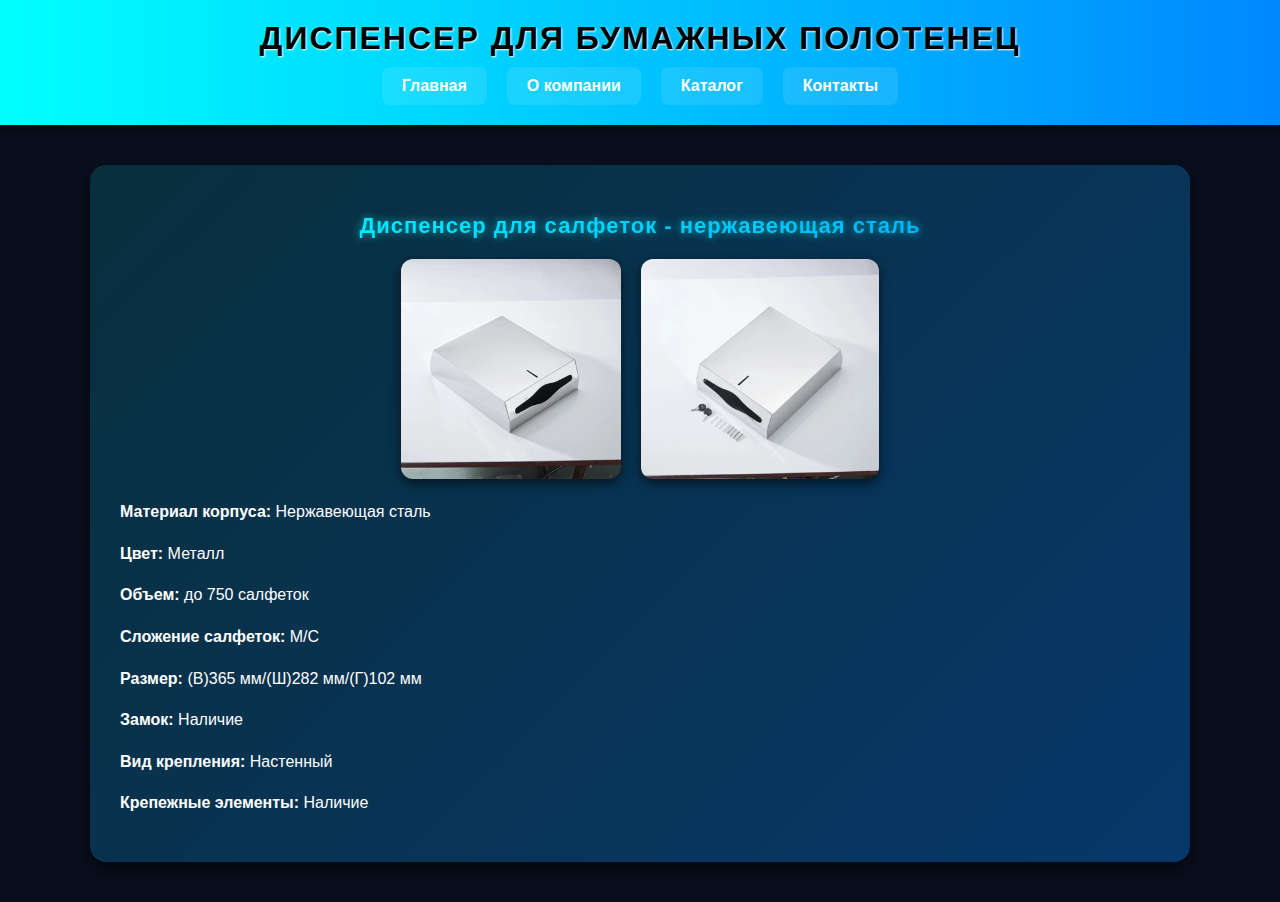
<file: product3.html>
<!DOCTYPE html>
<html lang="ru">
<head>
  <meta charset="UTF-8">
  <title>PANDA | Диспенсер для бумажных полотенец</title>
  <link rel="icon" href="icon.png" type="image/png">
  <style>
    body { margin: 0; font-family: Arial, sans-serif; background: #0a0f1f; color: #fff; }
    header { background: linear-gradient(90deg, #0ff, #08f); padding: 20px; text-align: center; box-shadow: 0 4px 15px rgba(0,0,0,0.5); }
    header h1 { margin: 0; font-size: 32px; color: #000; letter-spacing: 2px; text-transform: uppercase; text-shadow: 1px 1px 2px #fff; }
    nav { display: flex; justify-content: center; gap: 20px; margin-top: 10px; }
    nav a { color: #fff; text-decoration: none; font-weight: bold; padding: 10px 20px; border-radius: 8px; transition: all 0.3s ease; background: rgba(255, 255, 255, 0.1); }
    nav a:hover { background: #fff; color: #000; transform: scale(1.1); box-shadow: 0 0 10px #0ff; }

    .products { display: flex; flex-direction: column; gap: 40px; padding: 40px; max-width: 1100px; margin: auto; }
    .card { background: linear-gradient(135deg, #0ff2, #08f5); border-radius: 16px; padding: 30px; box-shadow: 0 8px 20px rgba(0,0,0,0.6); }
    .card h2 {
      font-size: 22px; margin-bottom: 20px; text-align: center;
      background: linear-gradient(90deg, #0ff, #08f);
      -webkit-background-clip: text; -webkit-text-fill-color: transparent;
      text-shadow: 0 0 8px rgba(0, 255, 255, 0.6); letter-spacing: 1px;
    }
    .images { display: flex; gap: 20px; justify-content: center; flex-wrap: wrap; margin-bottom: 20px; }
    .images img { max-height: 220px; border-radius: 12px; box-shadow: 0 4px 12px rgba(0,0,0,0.6); transition: transform 0.25s ease; cursor: zoom-in; background:#fff; }
    .images img:hover { transform: translateY(-3px) scale(1.03); }
    .description { text-align: left; line-height: 1.6; font-size: 16px; }

    /* Лайтбокс */
    .lightbox { position: fixed; inset: 0; background: rgba(0,0,0,0.85);
      display: none; align-items: center; justify-content: center; z-index: 9999; }
    .lightbox img { max-width: 90vw; max-height: 90vh; border-radius: 14px; box-shadow: 0 10px 30px rgba(0,0,0,0.8); cursor: zoom-out; }
    .lightbox.open { display: flex; }
  </style>
</head>
<body>
  <header>
    <h1>Диспенсер для бумажных полотенец</h1>
    <nav>
      <a href="index.html">Главная</a>
      <a href="about.html">О компании</a>
      <a href="catalog.html">Каталог</a>
      <a href="contacts.html">Контакты</a>
    </nav>
  </header>

  <section class="products">
    <div class="card">
      <h2>Диспенсер для салфеток - нержавеющая сталь</h2>
      <div class="images">
        <img src="img/disp1.png" alt="disp1">
        <img src="img/disp2.png" alt="disp2">
      </div>
      <div class="description">
        <p><b>Материал корпуса:</b> Нержавеющая сталь</p>
        <p><b>Цвет:</b> Металл</p>
        <p><b>Объем:</b> до 750 салфеток</p>
        <p><b>Сложение салфеток:</b> М/С</p>
        <p><b>Размер:</b> (В)365 мм/(Ш)282 мм/(Г)102 мм</p>
        <p><b>Замок:</b> Наличие</p>
        <p><b>Вид крепления:</b> Настенный</p>
        <p><b>Крепежные элементы:</b> Наличие</p>
      </div>
    </div>
  </section>

  <!-- Лайтбокс -->
  <div class="lightbox" id="lightbox">
    <img id="lightbox-img" alt="Просмотр изображения">
  </div>

  <script>
    const lb = document.getElementById('lightbox');
    const lbImg = document.getElementById('lightbox-img');

    document.addEventListener('click', (e) => {
      const target = e.target;
      if (target.tagName === 'IMG' && target.closest('.images')) {
        lbImg.src = target.src;
        lb.classList.add('open');
      }
      if (target === lb || target === lbImg) {
        lb.classList.remove('open');
        lbImg.src = '';
      }
    });

    document.addEventListener('keydown', (e) => {
      if (e.key === 'Escape') {
        lb.classList.remove('open');
        lbImg.src = '';
      }
    });
  </script>
</body>
</html>
</file>
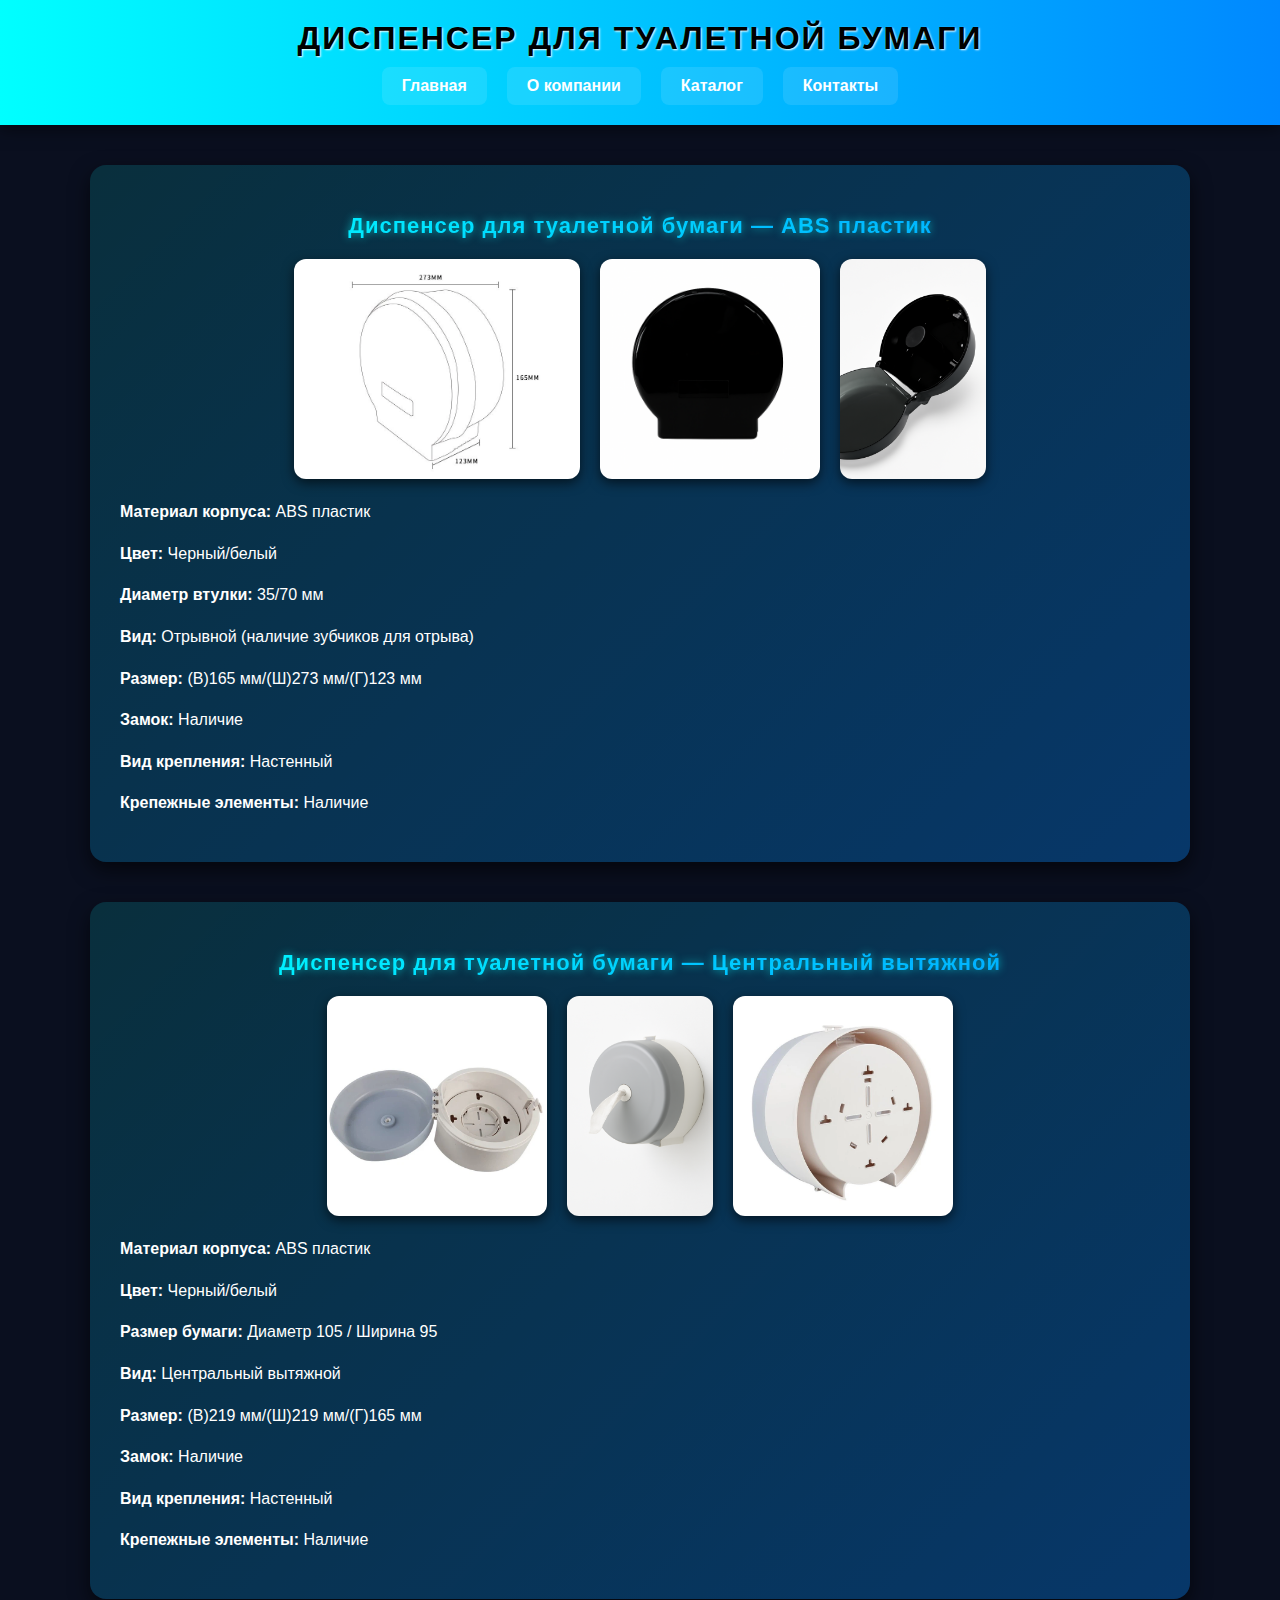
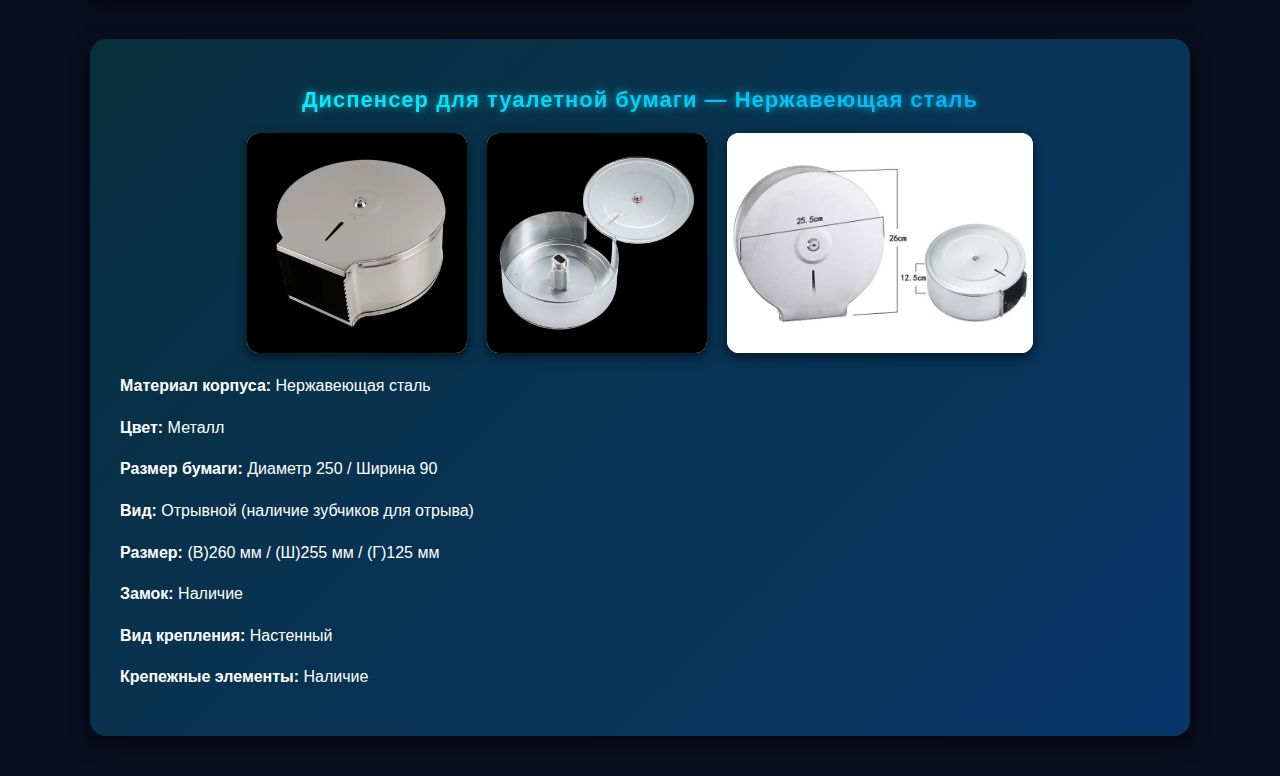
<file: product4.html>
<!DOCTYPE html>
<html lang="ru">
<head>
  <meta charset="UTF-8">
  <title>PANDA | Диспенсер для туалетной бумаги</title>
  <link rel="icon" href="icon.png" type="image/png">
  <style>
    body { margin: 0; font-family: Arial, sans-serif; background: #0a0f1f; color: #fff; }
    header { background: linear-gradient(90deg, #0ff, #08f); padding: 20px; text-align: center; box-shadow: 0 4px 15px rgba(0,0,0,0.5); }
    header h1 { margin: 0; font-size: 32px; color: #000; letter-spacing: 2px; text-transform: uppercase; text-shadow: 1px 1px 2px #fff; }
    nav { display: flex; justify-content: center; gap: 20px; margin-top: 10px; }
    nav a { color: #fff; text-decoration: none; font-weight: bold; padding: 10px 20px; border-radius: 8px; transition: all 0.3s ease; background: rgba(255, 255, 255, 0.1); }
    nav a:hover { background: #fff; color: #000; transform: scale(1.1); box-shadow: 0 0 10px #0ff; }

    .products { display: flex; flex-direction: column; gap: 40px; padding: 40px; max-width: 1100px; margin: auto; }
    .card { background: linear-gradient(135deg, #0ff2, #08f5); border-radius: 16px; padding: 30px; box-shadow: 0 8px 20px rgba(0,0,0,0.6); }
    .card h2 {
      font-size: 22px; margin-bottom: 20px; text-align: center;
      background: linear-gradient(90deg, #0ff, #08f);
      -webkit-background-clip: text; -webkit-text-fill-color: transparent;
      text-shadow: 0 0 8px rgba(0, 255, 255, 0.6); letter-spacing: 1px;
    }
    .images { display: flex; gap: 20px; justify-content: center; flex-wrap: wrap; margin-bottom: 20px; }
    .images img { max-height: 220px; border-radius: 12px; box-shadow: 0 4px 12px rgba(0,0,0,0.6); transition: transform 0.25s ease; cursor: zoom-in; background:#fff; }
    .images img:hover { transform: translateY(-3px) scale(1.03); }
    .description { text-align: left; line-height: 1.6; font-size: 16px; }

    /* Лайтбокс */
    .lightbox { position: fixed; inset: 0; background: rgba(0,0,0,0.85);
      display: none; align-items: center; justify-content: center; z-index: 9999; }
    .lightbox img { max-width: 90vw; max-height: 90vh; border-radius: 14px; box-shadow: 0 10px 30px rgba(0,0,0,0.8); cursor: zoom-out; }
    .lightbox.open { display: flex; }
  </style>
</head>
<body>
  <header>
    <h1>Диспенсер для туалетной бумаги</h1>
    <nav>
      <a href="index.html">Главная</a>
      <a href="about.html">О компании</a>
      <a href="catalog.html">Каталог</a>
      <a href="contacts.html">Контакты</a>
    </nav>
  </header>

  <section class="products">
    <!-- Первая позиция -->
    <div class="card">
      <h2>Диспенсер для туалетной бумаги — ABS пластик</h2>
      <div class="images">
        <img src="img/dist1.png" alt="dist1">
        <img src="img/dist2.png" alt="dist2">
        <img src="img/dist3.png" alt="dist3">
      </div>
      <div class="description">
        <p><b>Материал корпуса:</b> ABS пластик</p>
        <p><b>Цвет:</b> Черный/белый</p>
        <p><b>Диаметр втулки:</b> 35/70 мм</p>
        <p><b>Вид:</b> Отрывной (наличие зубчиков для отрыва)</p>
        <p><b>Размер:</b> (В)165 мм/(Ш)273 мм/(Г)123 мм</p>
        <p><b>Замок:</b> Наличие</p>
        <p><b>Вид крепления:</b> Настенный</p>
        <p><b>Крепежные элементы:</b> Наличие</p>
      </div>
    </div>

    <!-- Вторая позиция -->
    <div class="card">
      <h2>Диспенсер для туалетной бумаги — Центральный вытяжной</h2>
      <div class="images">
        <img src="img/dist4.png" alt="dist4">
        <img src="img/dist5.png" alt="dist5">
        <img src="img/dist6.png" alt="dist6">
      </div>
      <div class="description">
        <p><b>Материал корпуса:</b> ABS пластик</p>
        <p><b>Цвет:</b> Черный/белый</p>
        <p><b>Размер бумаги:</b> Диаметр 105 / Ширина 95</p>
        <p><b>Вид:</b> Центральный вытяжной</p>
        <p><b>Размер:</b> (В)219 мм/(Ш)219 мм/(Г)165 мм</p>
        <p><b>Замок:</b> Наличие</p>
        <p><b>Вид крепления:</b> Настенный</p>
        <p><b>Крепежные элементы:</b> Наличие</p>
      </div>
    </div>
    <div class="card">
      <h2>Диспенсер для туалетной бумаги — Нержавеющая сталь</h2>
      <div class="images">
        <img src="img/dist7.png" alt="Диспенсер 7">
        <img src="img/dist8.png" alt="Диспенсер 8">
        <img src="img/dist9.png" alt="Диспенсер 9">
      </div>
      <div class="description">
        <p><b>Материал корпуса:</b> Нержавеющая сталь</p>
        <p><b>Цвет:</b> Металл</p>
        <p><b>Размер бумаги:</b> Диаметр 250 / Ширина 90</p>
        <p><b>Вид:</b> Отрывной (наличие зубчиков для отрыва)</p>
        <p><b>Размер:</b> (В)260 мм / (Ш)255 мм / (Г)125 мм</p>
        <p><b>Замок:</b> Наличие</p>
        <p><b>Вид крепления:</b> Настенный</p>
        <p><b>Крепежные элементы:</b> Наличие</p>
      </div>
    </div>
  </section>

  <!-- Лайтбокс -->
  <div class="lightbox" id="lightbox">
    <img id="lightbox-img" alt="Просмотр изображения">
  </div>

  <script>
    const lb = document.getElementById('lightbox');
    const lbImg = document.getElementById('lightbox-img');

    document.addEventListener('click', (e) => {
      const target = e.target;
      if (target.tagName === 'IMG' && target.closest('.images')) {
        lbImg.src = target.src;
        lb.classList.add('open');
      }
      if (target === lb || target === lbImg) {
        lb.classList.remove('open');
        lbImg.src = '';
      }
    });

    document.addEventListener('keydown', (e) => {
      if (e.key === 'Escape') {
        lb.classList.remove('open');
        lbImg.src = '';
      }
    });
  </script>
</body>
</html>
</file>
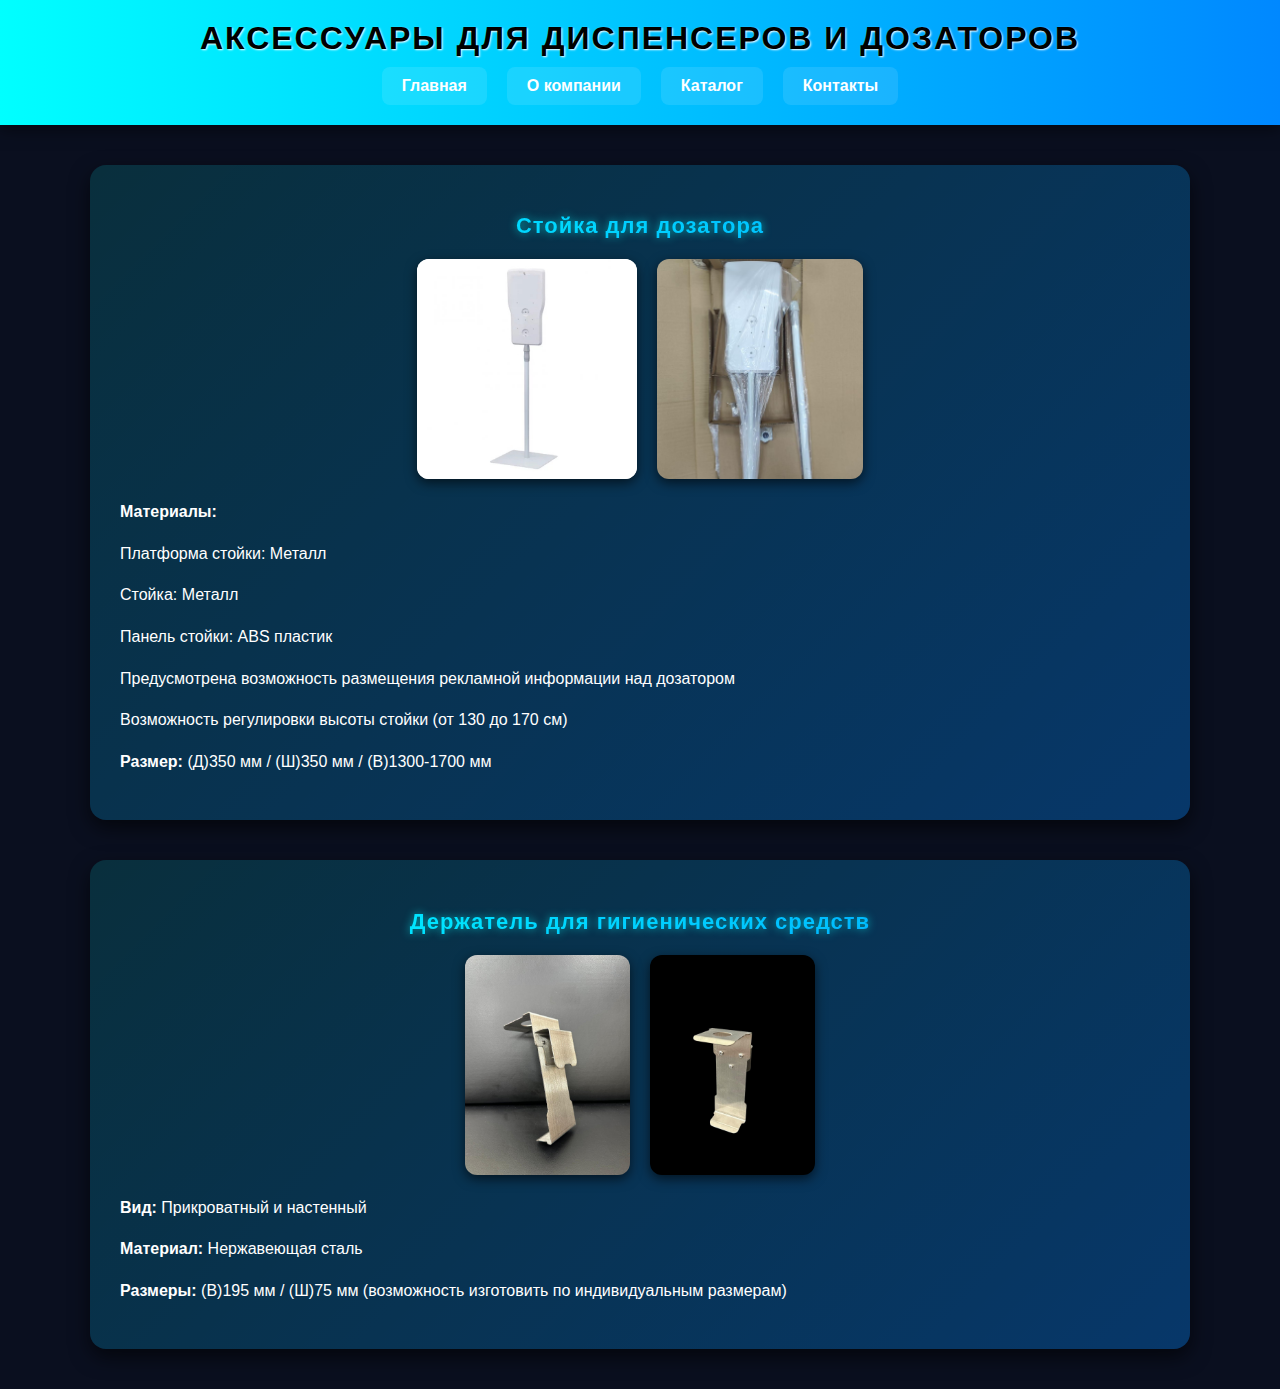
<file: product5.html>
<!DOCTYPE html>
<html lang="ru">
<head>
  <meta charset="UTF-8">
  <title>PANDA | Аксессуары для диспенсеров и дозаторов</title>
  <link rel="icon" href="icon.png" type="image/png">
  <style>
    body { margin: 0; font-family: Arial, sans-serif; background: #0a0f1f; color: #fff; }
    header { background: linear-gradient(90deg, #0ff, #08f); padding: 20px; text-align: center; box-shadow: 0 4px 15px rgba(0,0,0,0.5); }
    header h1 { margin: 0; font-size: 32px; color: #000; letter-spacing: 2px; text-transform: uppercase; text-shadow: 1px 1px 2px #fff; }
    nav { display: flex; justify-content: center; gap: 20px; margin-top: 10px; }
    nav a { color: #fff; text-decoration: none; font-weight: bold; padding: 10px 20px; border-radius: 8px; transition: all 0.3s ease; background: rgba(255, 255, 255, 0.1); }
    nav a:hover { background: #fff; color: #000; transform: scale(1.1); box-shadow: 0 0 10px #0ff; }

    .products { display: flex; flex-direction: column; gap: 40px; padding: 40px; max-width: 1100px; margin: auto; }
    .card { background: linear-gradient(135deg, #0ff2, #08f5); border-radius: 16px; padding: 30px; box-shadow: 0 8px 20px rgba(0,0,0,0.6); }
    .card h2 {
      font-size: 22px; margin-bottom: 20px; text-align: center;
      background: linear-gradient(90deg, #0ff, #08f);
      -webkit-background-clip: text; -webkit-text-fill-color: transparent;
      text-shadow: 0 0 8px rgba(0, 255, 255, 0.6); letter-spacing: 1px;
    }
    .images { display: flex; gap: 20px; justify-content: center; flex-wrap: wrap; margin-bottom: 20px; }
    .images img { max-height: 220px; border-radius: 12px; box-shadow: 0 4px 12px rgba(0,0,0,0.6); transition: transform 0.25s ease; cursor: zoom-in; background:#fff; }
    .images img:hover { transform: translateY(-3px) scale(1.03); }
    .description { text-align: left; line-height: 1.6; font-size: 16px; }

    /* Лайтбокс */
    .lightbox { position: fixed; inset: 0; background: rgba(0,0,0,0.85);
      display: none; align-items: center; justify-content: center; z-index: 9999; }
    .lightbox img { max-width: 90vw; max-height: 90vh; border-radius: 14px; box-shadow: 0 10px 30px rgba(0,0,0,0.8); cursor: zoom-out; }
    .lightbox.open { display: flex; }
  </style>
</head>
<body>
  <header>
    <h1>Аксессуары для диспенсеров и дозаторов</h1>
    <nav>
      <a href="index.html">Главная</a>
      <a href="about.html">О компании</a>
      <a href="catalog.html">Каталог</a>
      <a href="contacts.html">Контакты</a>
    </nav>
  </header>

  <section class="products">
    <!-- Существующая позиция -->
    <div class="card">
      <h2>Стойка для дозатора</h2>
      <div class="images">
        <img src="img/st1.png" alt="Стойка 1">
        <img src="img/st2.png" alt="Стойка 2">
      </div>
      <div class="description">
        <p><b>Материалы:</b></p>
        <p>Платформа стойки: Металл</p>
        <p>Стойка: Металл</p>
        <p>Панель стойки: ABS пластик</p>
        <p>Предусмотрена возможность размещения рекламной информации над дозатором</p>
        <p>Возможность регулировки высоты стойки (от 130 до 170 см)</p>
        <p><b>Размер:</b> (Д)350 мм / (Ш)350 мм / (В)1300-1700 мм</p>
      </div>
    </div>

    <!-- Новая позиция -->
    <div class="card">
      <h2>Держатель для гигиенических средств</h2>
      <div class="images">
        <img src="img/der1.png" alt="Держатель 1">
        <img src="img/der2.png" alt="Держатель 2">
      </div>
      <div class="description">
        <p><b>Вид:</b> Прикроватный и настенный</p>
        <p><b>Материал:</b> Нержавеющая сталь</p>
        <p><b>Размеры:</b> (В)195 мм / (Ш)75 мм (возможность изготовить по индивидуальным размерам)</p>
      </div>
    </div>
  </section>

  <!-- Лайтбокс -->
  <div class="lightbox" id="lightbox">
    <img id="lightbox-img" alt="Просмотр изображения">
  </div>

  <script>
    const lb = document.getElementById('lightbox');
    const lbImg = document.getElementById('lightbox-img');

    document.addEventListener('click', (e) => {
      const target = e.target;
      if (target.tagName === 'IMG' && target.closest('.images')) {
        lbImg.src = target.src;
        lb.classList.add('open');
      }
      if (target === lb || target === lbImg) {
        lb.classList.remove('open');
        lbImg.src = '';
      }
    });

    document.addEventListener('keydown', (e) => {
      if (e.key === 'Escape') {
        lb.classList.remove('open');
        lbImg.src = '';
      }
    });
  </script>
</body>
</html>
</file>
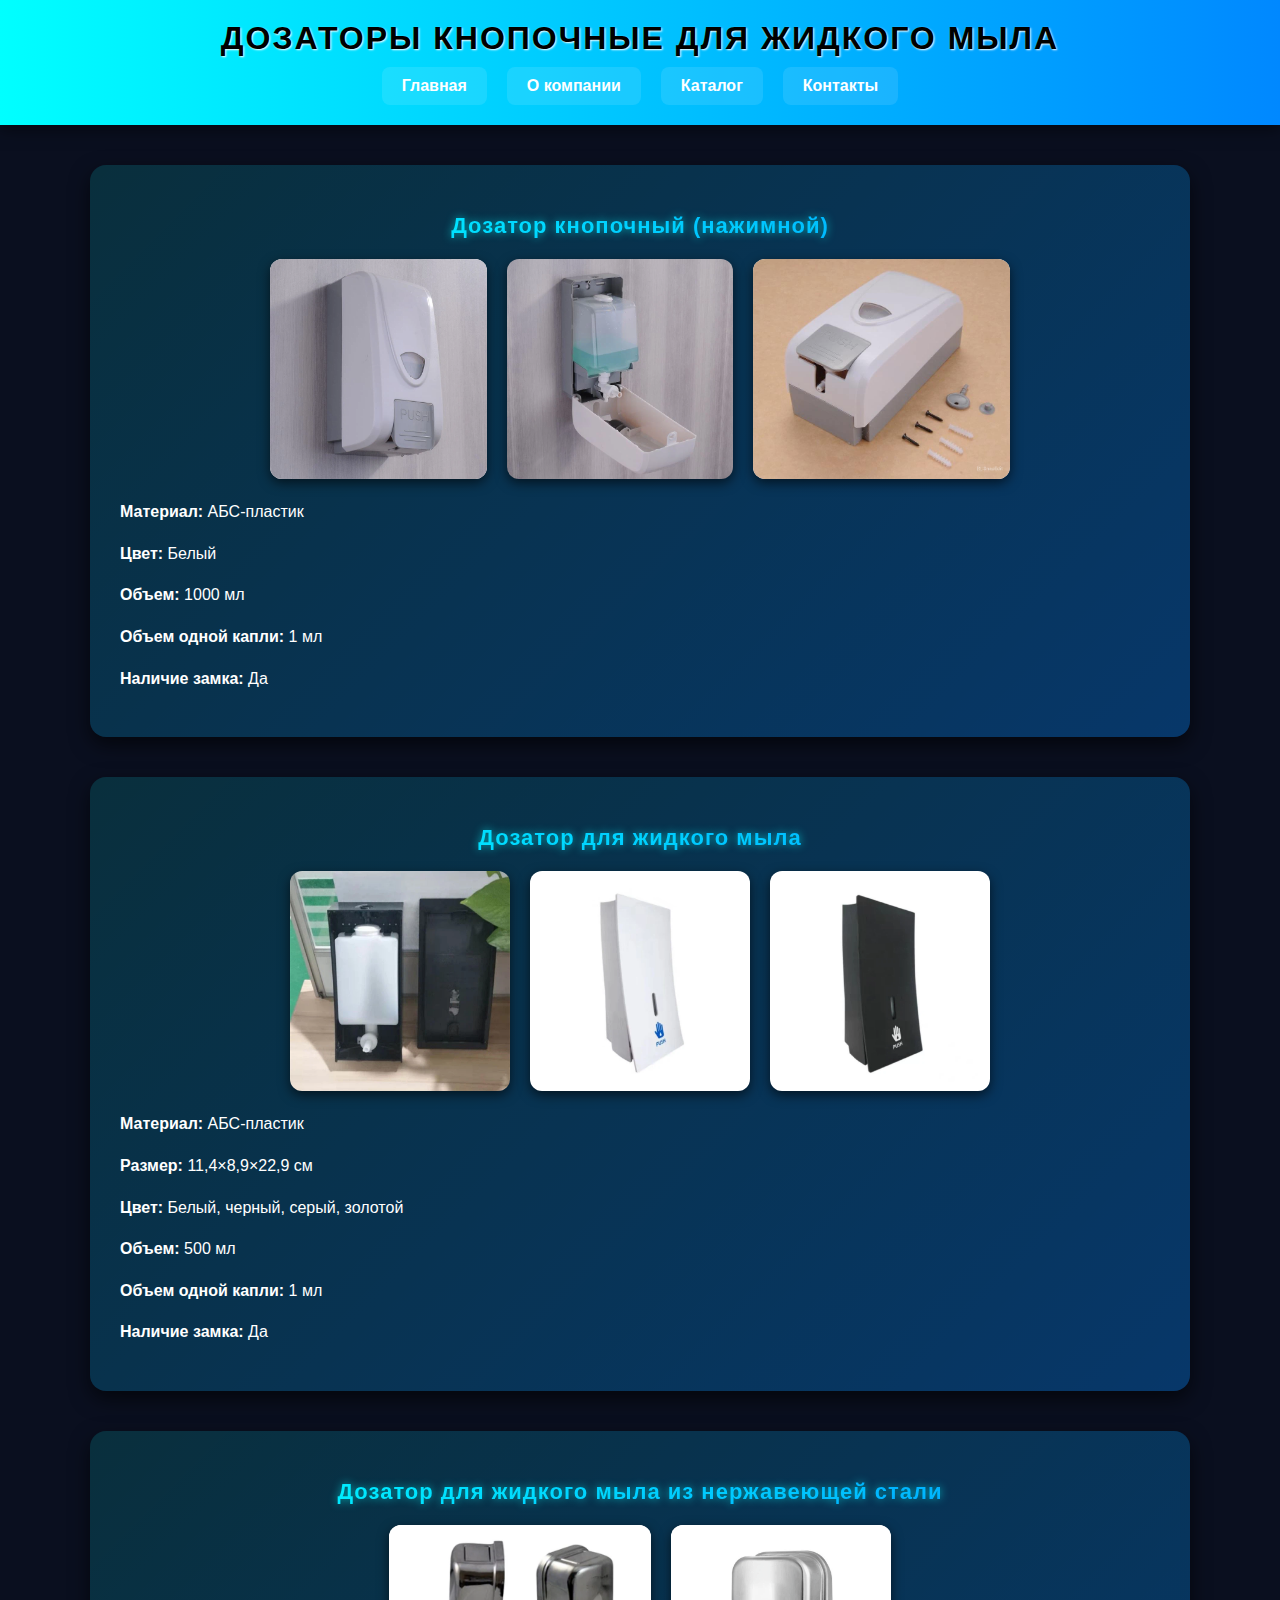
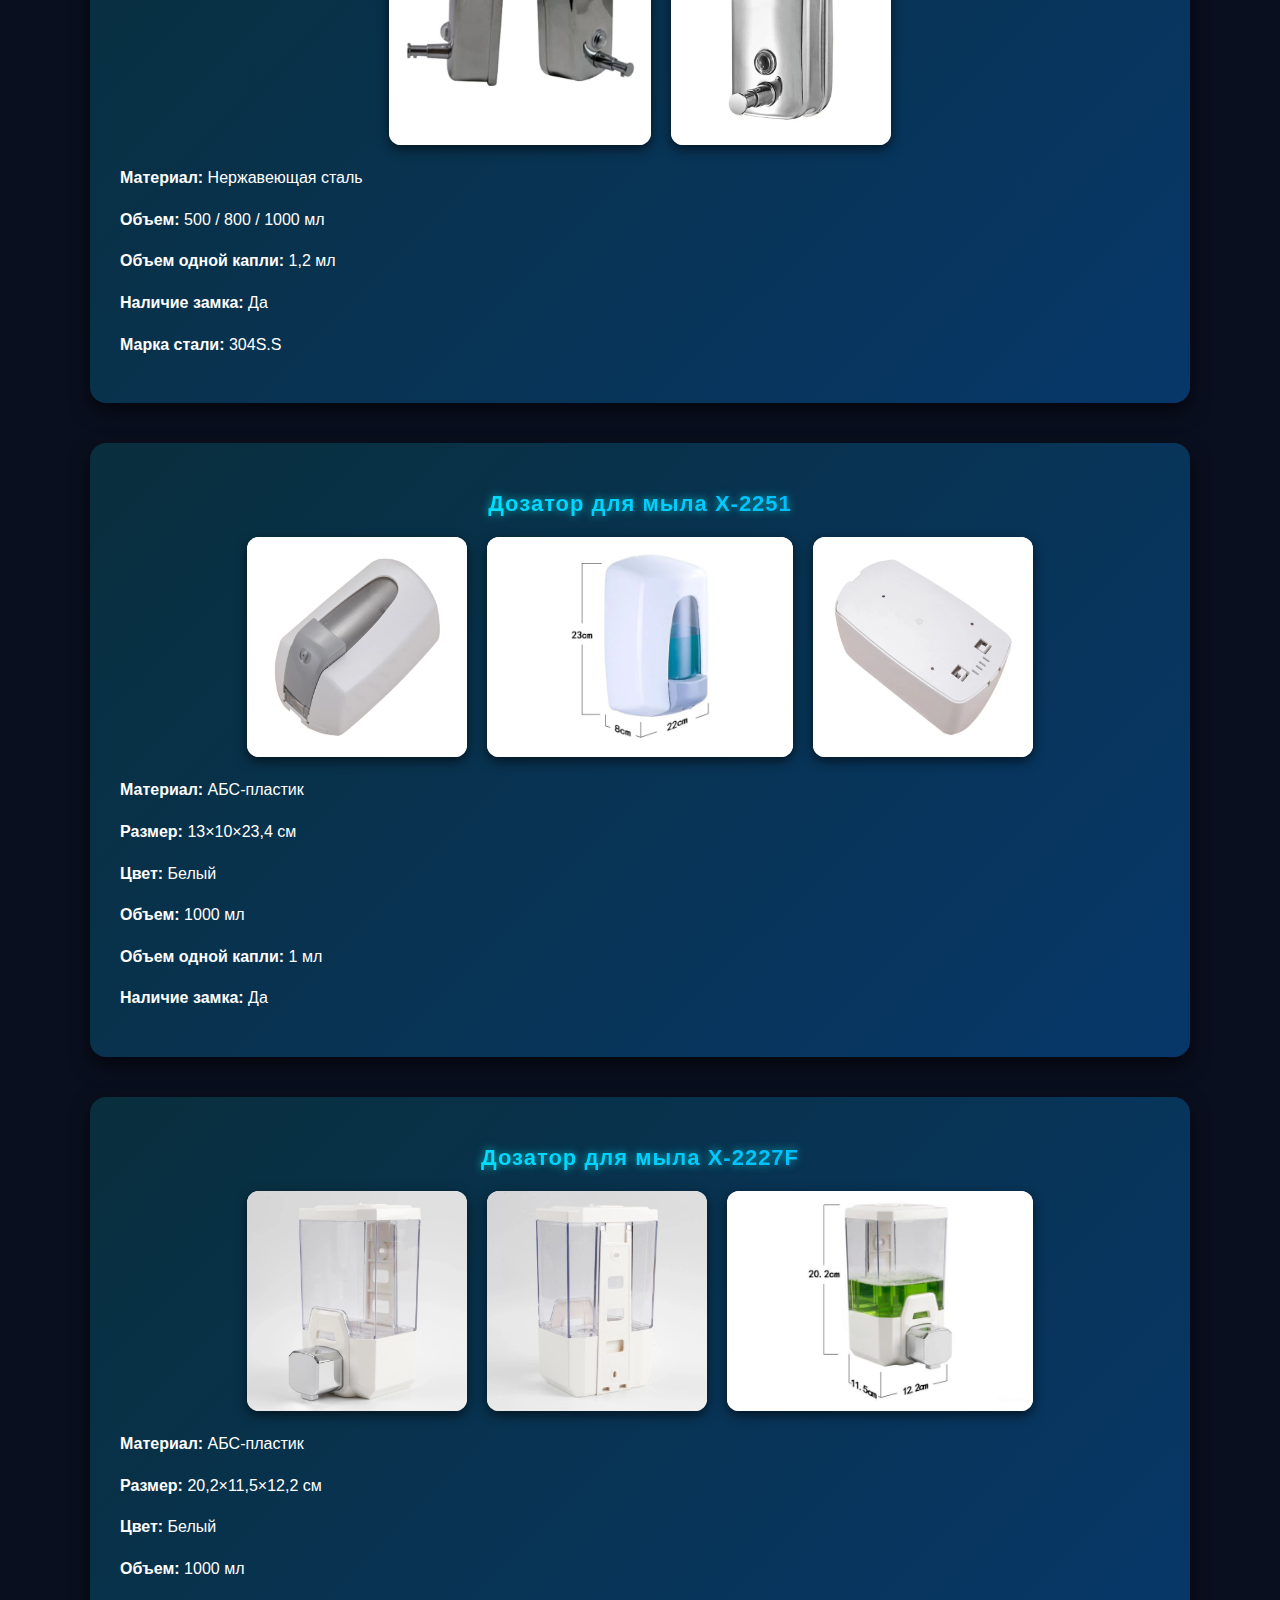
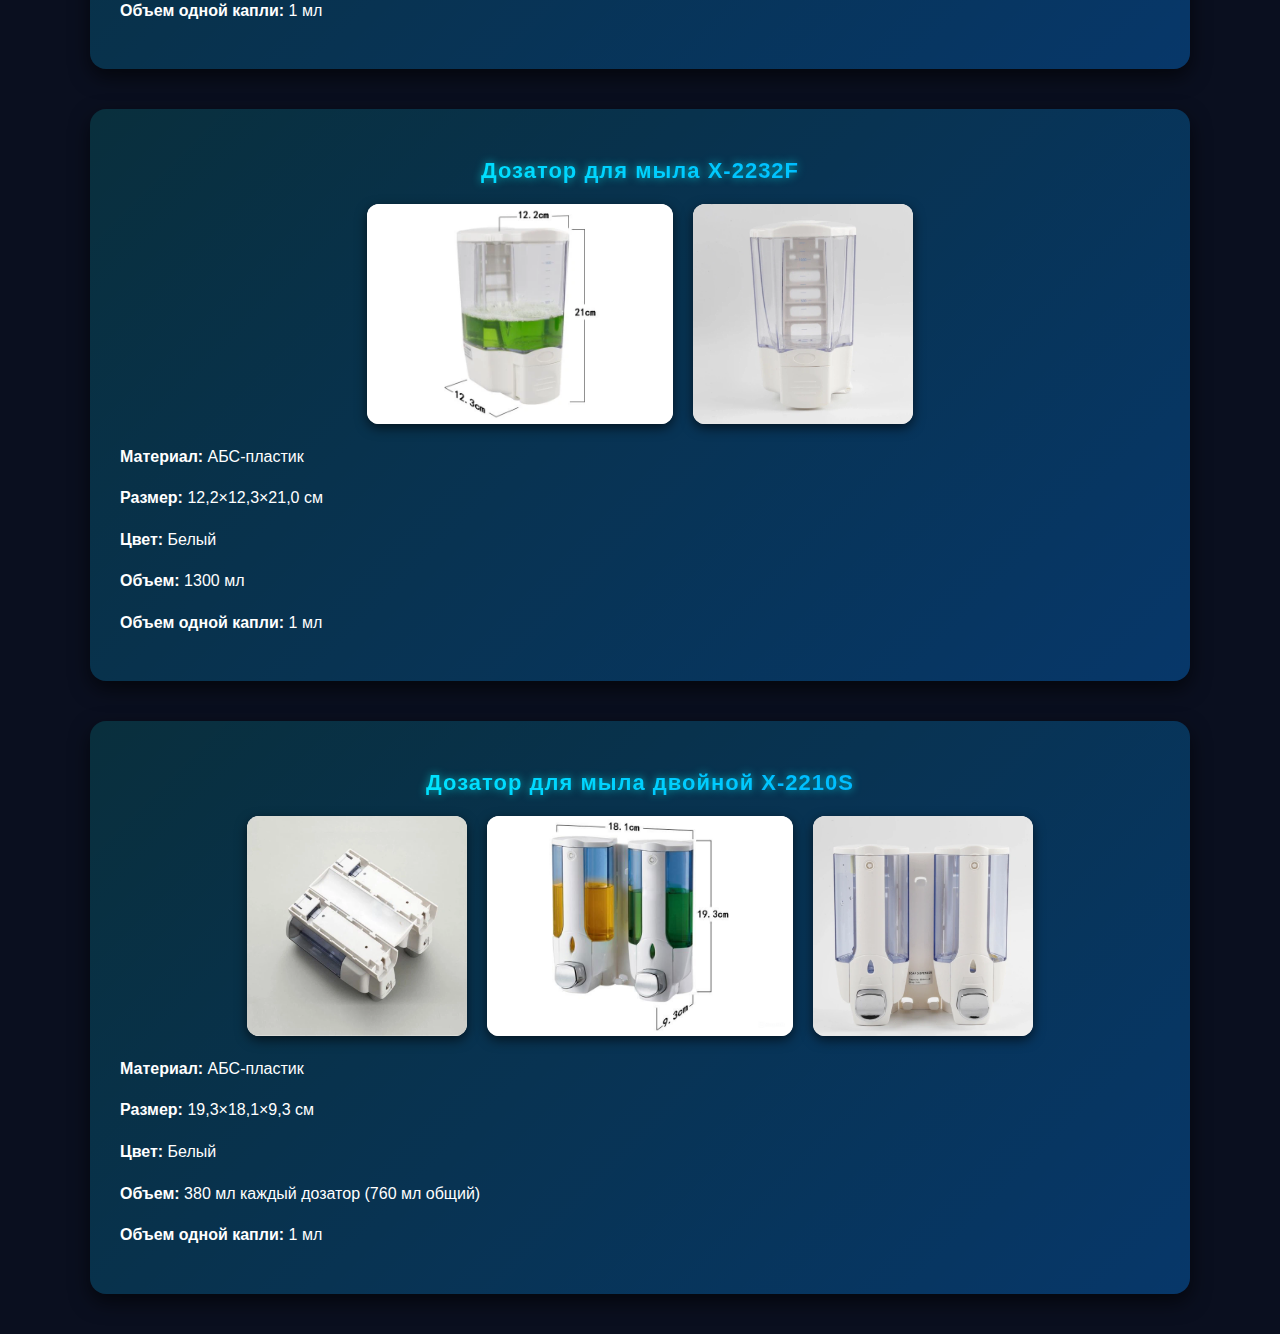
<file: product6.html>
<!DOCTYPE html>
<html lang="ru">
<head>
  <meta charset="UTF-8">
      <title>PANDA | Дозатор кнопочный</title>
  <link rel="icon" href="icon.png" type="image/png">
  <style>
    body { margin: 0; font-family: Arial, sans-serif; background: #0a0f1f; color: #fff; }
    header { background: linear-gradient(90deg, #0ff, #08f); padding: 20px; text-align: center; box-shadow: 0 4px 15px rgba(0,0,0,0.5); }
    header h1 { margin: 0; font-size: 32px; color: #000; letter-spacing: 2px; text-transform: uppercase; text-shadow: 1px 1px 2px #fff; }
    nav { display: flex; justify-content: center; gap: 20px; margin-top: 10px; }
    nav a { color: #fff; text-decoration: none; font-weight: bold; padding: 10px 20px; border-radius: 8px; transition: all 0.3s ease; background: rgba(255, 255, 255, 0.1); }
    nav a:hover { background: #fff; color: #000; transform: scale(1.1); box-shadow: 0 0 10px #0ff; }

    .products { display: flex; flex-direction: column; gap: 40px; padding: 40px; max-width: 1100px; margin: auto; }
    .card { background: linear-gradient(135deg, #0ff2, #08f5); border-radius: 16px; padding: 30px; box-shadow: 0 8px 20px rgba(0,0,0,0.6); }
    .card h2 {
      font-size: 22px; margin-bottom: 20px; text-align: center;
      background: linear-gradient(90deg, #0ff, #08f);
      -webkit-background-clip: text; -webkit-text-fill-color: transparent;
      text-shadow: 0 0 8px rgba(0, 255, 255, 0.6); letter-spacing: 1px;
    }
    .images { display: flex; gap: 20px; justify-content: center; flex-wrap: wrap; margin-bottom: 20px; }
    .images img { max-height: 220px; border-radius: 12px; box-shadow: 0 4px 12px rgba(0,0,0,0.6); transition: transform 0.25s ease; cursor: zoom-in; background:#fff; }
    .images img:hover { transform: translateY(-3px) scale(1.03); }
    .description { text-align: left; line-height: 1.6; font-size: 16px; }

    /* Лайтбокс */
    .lightbox { position: fixed; inset: 0; background: rgba(0,0,0,0.85);
      display: none; align-items: center; justify-content: center; z-index: 9999; }
    .lightbox img { max-width: 90vw; max-height: 90vh; border-radius: 14px; box-shadow: 0 10px 30px rgba(0,0,0,0.8); cursor: zoom-out; }
    .lightbox.open { display: flex; }
  </style>
</head>
<body>
  <header>
    <h1>Дозаторы кнопочные для жидкого мыла</h1>
    <nav>
      <a href="index.html">Главная</a>
      <a href="about.html">О компании</a>
      <a href="catalog.html">Каталог</a>
      <a href="contacts.html">Контакты</a>
    </nav>
  </header>

  <section class="products">

    <!-- 1 -->
    <div class="card">
      <h2>Дозатор кнопочный (нажимной)</h2>
      <div class="images">
        <img src="img/dozn9.png" alt="">
        <img src="img/dozn10.png" alt="">
        <img src="img/dozn11.png" alt="">
      </div>
      <div class="description">
        <p><b>Материал:</b> АБС-пластик</p>
        <p><b>Цвет:</b> Белый</p>
        <p><b>Объем:</b> 1000 мл</p>
        <p><b>Объем одной капли:</b> 1 мл</p>
        <p><b>Наличие замка:</b> Да</p>
      </div>
    </div>

    <!-- 2 -->
    <div class="card">
      <h2>Дозатор для жидкого мыла</h2>
      <div class="images">
        <img src="img/dozn4.png" alt="">
        <img src="img/dozn5.png" alt="">
        <img src="img/dozn6.png" alt="">
      </div>
      <div class="description">
        <p><b>Материал:</b> АБС-пластик</p>
        <p><b>Размер:</b> 11,4×8,9×22,9 см</p>
        <p><b>Цвет:</b> Белый, черный, серый, золотой</p>
        <p><b>Объем:</b> 500 мл</p>
        <p><b>Объем одной капли:</b> 1 мл</p>
        <p><b>Наличие замка:</b> Да</p>
      </div>
    </div>

    <!-- 3 -->
    <div class="card">
      <h2>Дозатор для жидкого мыла из нержавеющей стали</h2>
      <div class="images">
        <img src="img/dozn7.png" alt="">
        <img src="img/dozn8.png" alt="">
      </div>
      <div class="description">
        <p><b>Материал:</b> Нержавеющая сталь</p>
        <p><b>Объем:</b> 500 / 800 / 1000 мл</p>
        <p><b>Объем одной капли:</b> 1,2 мл</p>
        <p><b>Наличие замка:</b> Да</p>
        <p><b>Марка стали:</b> 304S.S</p>
      </div>
    </div>

    <!-- 4 -->
    <div class="card">
      <h2>Дозатор для мыла X-2251</h2>
      <div class="images">
        <img src="img/dozn1.png" alt="">
        <img src="img/dozn2.png" alt="">
        <img src="img/dozn3.png" alt="">
      </div>
      <div class="description">
        <p><b>Материал:</b> АБС-пластик</p>
        <p><b>Размер:</b> 13×10×23,4 см</p>
        <p><b>Цвет:</b> Белый</p>
        <p><b>Объем:</b> 1000 мл</p>
        <p><b>Объем одной капли:</b> 1 мл</p>
        <p><b>Наличие замка:</b> Да</p>
      </div>
    </div>

    <!-- 5 -->
    <div class="card">
      <h2>Дозатор для мыла X-2227F</h2>
      <div class="images">
        <img src="img/dozn12.png" alt="">
        <img src="img/dozn13.png" alt="">
        <img src="img/dozn14.png" alt="">
      </div>
      <div class="description">
        <p><b>Материал:</b> АБС-пластик</p>
        <p><b>Размер:</b> 20,2×11,5×12,2 см</p>
        <p><b>Цвет:</b> Белый</p>
        <p><b>Объем:</b> 1000 мл</p>
        <p><b>Объем одной капли:</b> 1 мл</p>
      </div>
    </div>

    <!-- 6 -->
    <div class="card">
      <h2>Дозатор для мыла X-2232F</h2>
      <div class="images">
        <img src="img/dozn15.png" alt="">
        <img src="img/dozn16.png" alt="">
      </div>
      <div class="description">
        <p><b>Материал:</b> АБС-пластик</p>
        <p><b>Размер:</b> 12,2×12,3×21,0 см</p>
        <p><b>Цвет:</b> Белый</p>
        <p><b>Объем:</b> 1300 мл</p>
        <p><b>Объем одной капли:</b> 1 мл</p>
      </div>
    </div>

    <!-- 7 -->
    <div class="card">
      <h2>Дозатор для мыла двойной X-2210S</h2>
      <div class="images">
        <img src="img/dozn17.png" alt="">
        <img src="img/dozn18.png" alt="">
        <img src="img/dozn19.png" alt="">
      </div>
      <div class="description">
        <p><b>Материал:</b> АБС-пластик</p>
        <p><b>Размер:</b> 19,3×18,1×9,3 см</p>
        <p><b>Цвет:</b> Белый</p>
        <p><b>Объем:</b> 380 мл каждый дозатор (760 мл общий)</p>
        <p><b>Объем одной капли:</b> 1 мл</p>
      </div>
    </div>

  </section>

  <!-- Лайтбокс -->
  <div class="lightbox" id="lightbox">
    <img id="lightbox-img" alt="Просмотр изображения">
  </div>

  <script>
    const lb = document.getElementById('lightbox');
    const lbImg = document.getElementById('lightbox-img');

    document.addEventListener('click', (e) => {
      const target = e.target;
      if (target.tagName === 'IMG' && target.closest('.images')) {
        lbImg.src = target.src;
        lb.classList.add('open');
      }
      if (target === lb || target === lbImg) {
        lb.classList.remove('open');
        lbImg.src = '';
      }
    });

    document.addEventListener('keydown', (e) => {
      if (e.key === 'Escape') {
        lb.classList.remove('open');
        lbImg.src = '';
      }
    });
  </script>
</body>
</html>
</file>
<file: style.css>
body {
  margin: 0;
  font-family: Arial, sans-serif;
  background: #0a0f1f;
  color: #fff;
}

header {
  background: linear-gradient(90deg, #0ff, #08f);
  padding: 20px;
  text-align: center;
  box-shadow: 0 4px 15px rgba(0,0,0,0.5);
}

header h1 {
  margin: 0;
  font-size: 32px;
  color: #000;
  letter-spacing: 2px;
  text-transform: uppercase;
  text-shadow: 1px 1px 2px #fff;
}

nav {
  display: flex;
  justify-content: center;
  gap: 20px;
  margin-top: 10px;
}

nav a {
  color: #fff;
  text-decoration: none;
  font-weight: bold;
  padding: 10px 20px;
  border-radius: 8px;
  transition: all 0.3s ease;
  background: rgba(255, 255, 255, 0.1);
}

nav a:hover {
  background: #fff;
  color: #000;
  transform: scale(1.1);
  box-shadow: 0 0 10px #0ff;
}

/* Карточки каталога */
.catalog {
  display: grid;
  grid-template-columns: repeat(auto-fit, minmax(250px, 1fr));
  gap: 30px;
  padding: 40px;
  max-width: 1200px;
  margin: auto;
}

.card {
  background: linear-gradient(135deg, #0ff2, #08f5);
  border-radius: 16px;
  padding: 30px;
  box-shadow: 0 8px 20px rgba(0,0,0,0.6);
  text-align: center;
  transition: transform 0.3s ease, box-shadow 0.3s ease;
}

.card:hover {
  transform: translateY(-5px) scale(1.03);
  box-shadow: 0 12px 25px rgba(0,0,0,0.8);
}

/* Заголовки карточек */
.card h2 {
  font-size: 22px;
  margin-bottom: 20px;
  text-align: center;
  background: linear-gradient(90deg, #0ff, #08f);
  color: #add8e6;
  text-shadow: 0 0 8px rgba(0, 255, 255, 0.6);
}

.card a {
  display: inline-block;
  margin-top: 10px;
  padding: 10px 20px;
  border-radius: 8px;
  background: linear-gradient(90deg, #0ff, #08f);
  color: #000;
  font-weight: bold;
  text-decoration: none;
  transition: all 0.3s ease;
}

.card a:hover {
  background: #fff;
  color: #000;
  box-shadow: 0 0 12px #0ff;
}

/* Стили для картинок внутри карточек */
.card img {
  width: 100%;           /* картинка растягивается по ширине карточки */
  height: 200px;         /* фиксированная высота */
  object-fit: cover;     /* обрезка без искажения пропорций */
  border-radius: 12px;   /* закругление углов */
  margin-bottom: 15px;   /* отступ снизу перед заголовком */
  box-shadow: 0 4px 10px rgba(0,0,0,0.5); /* легкая тень */
}
</file>
